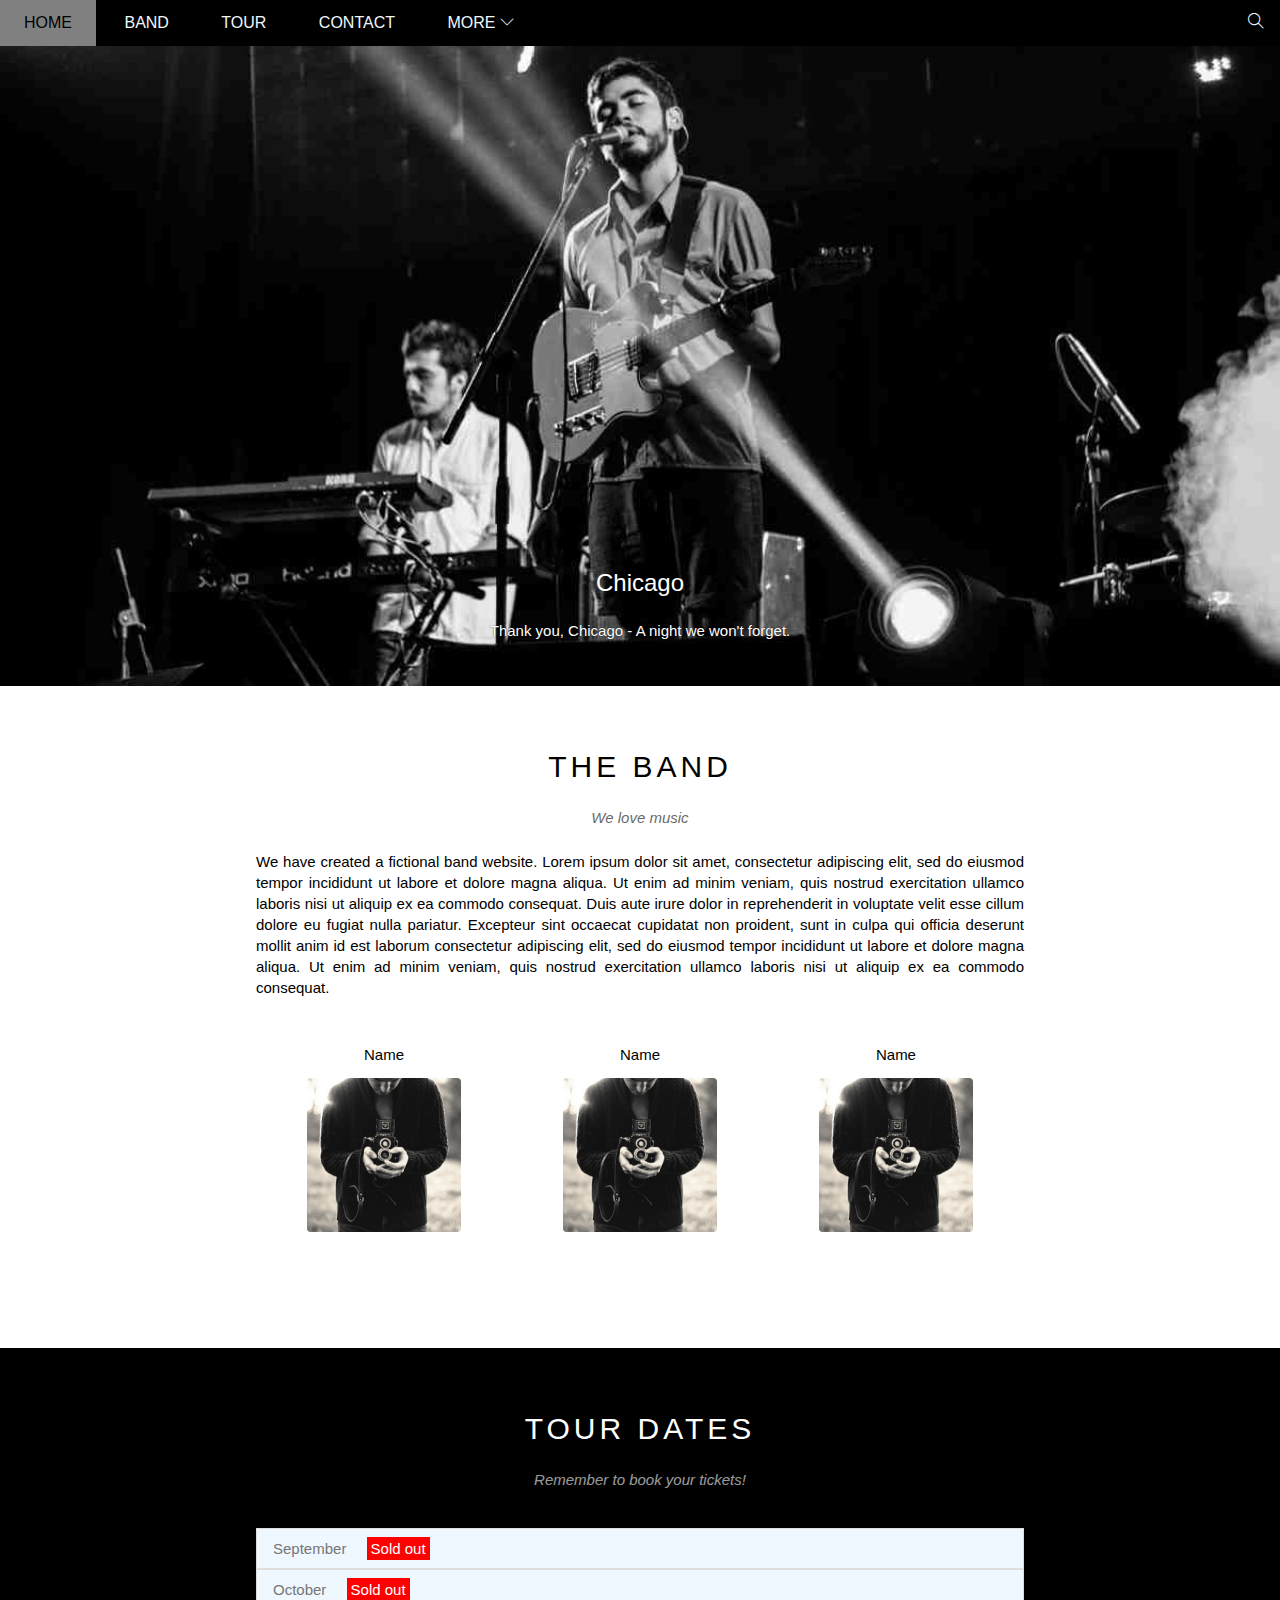
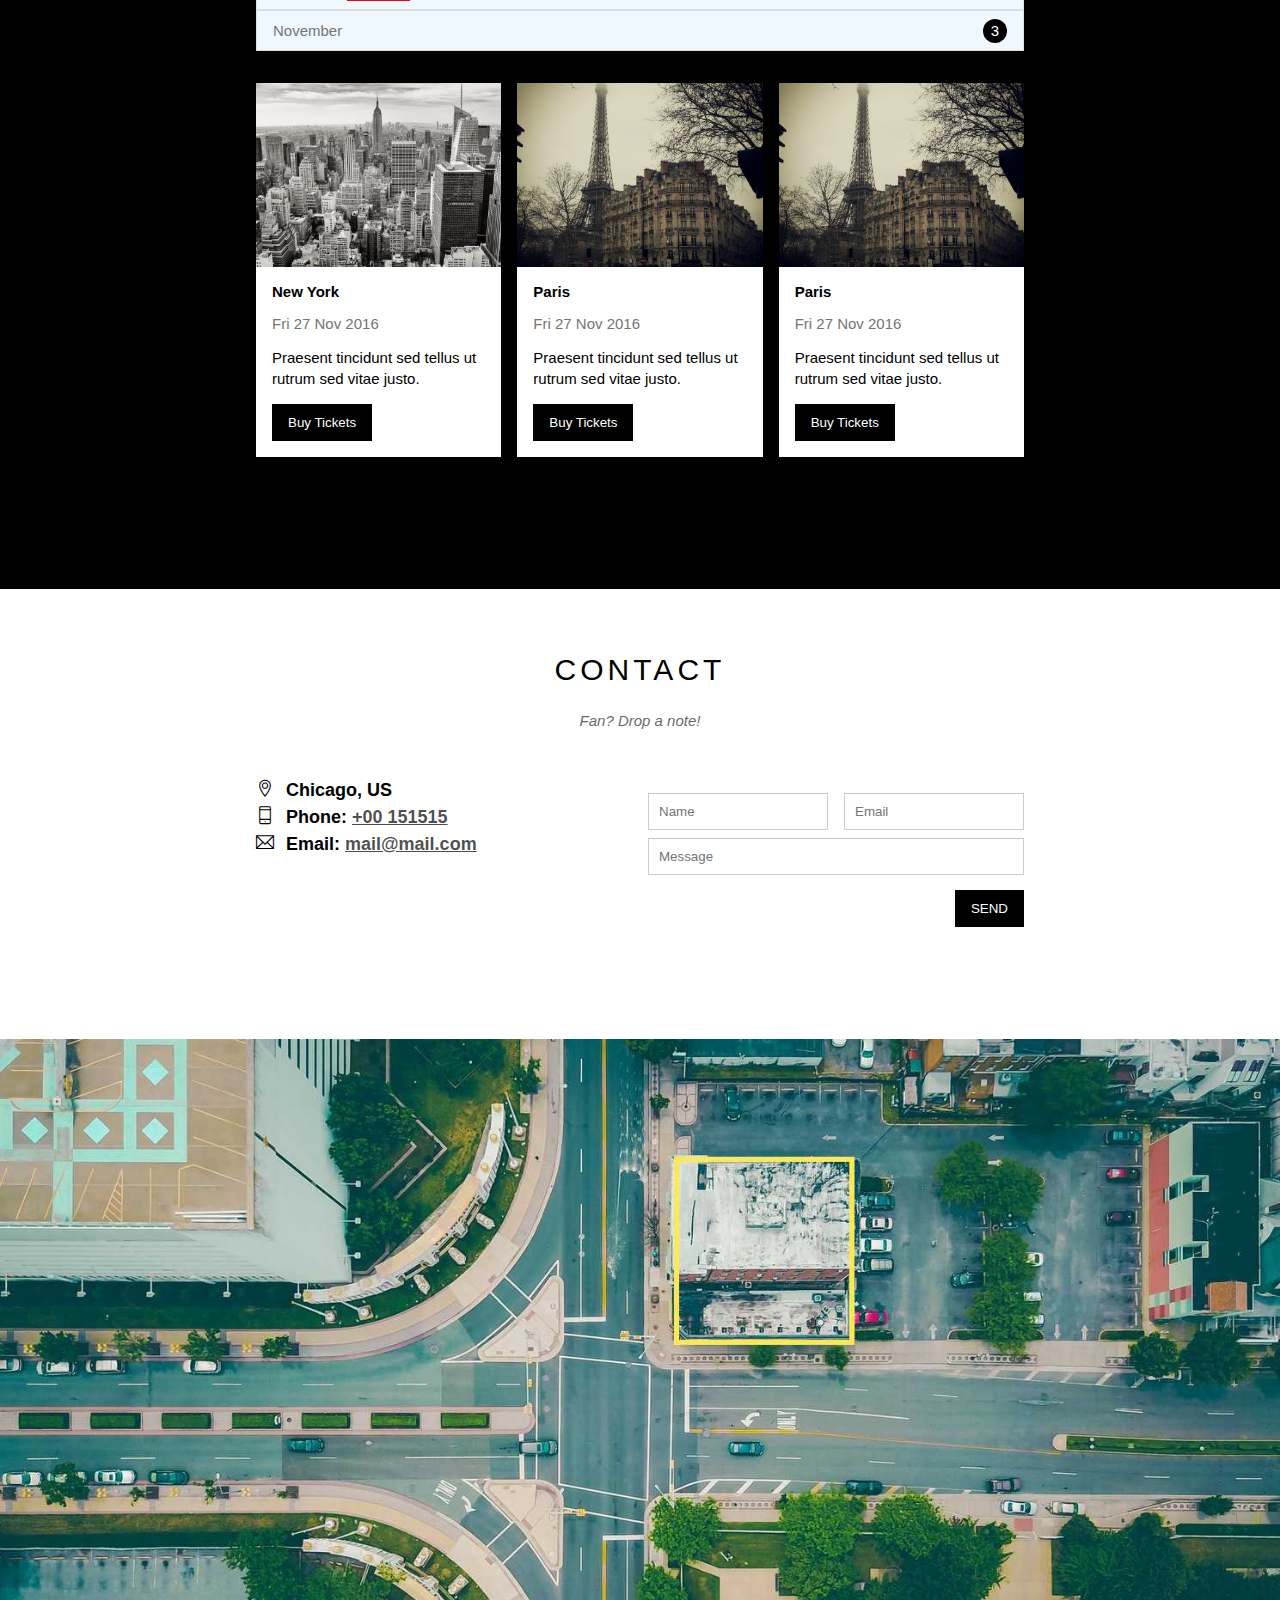
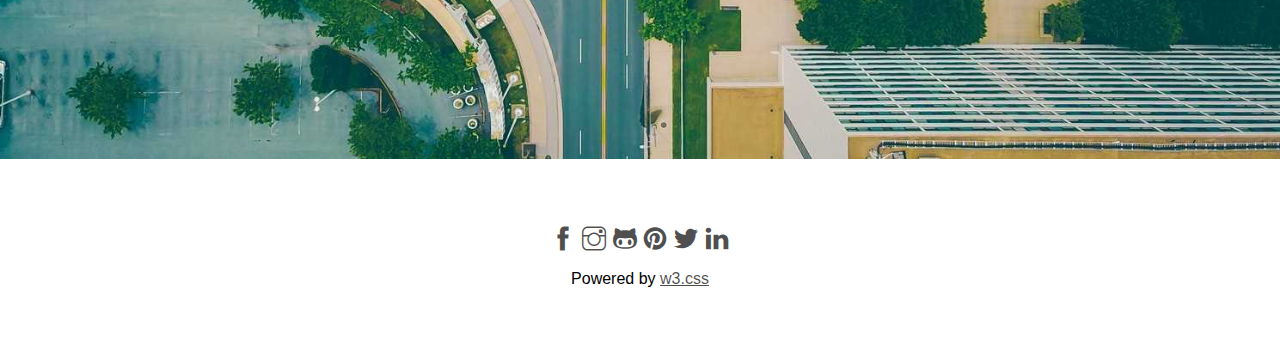
<file: TheBand/index.html>
<!DOCTYPE html>
<html lang="en">

<head>
    <meta charset="UTF-8">
    <meta name="viewport" content="width=device-width, initial-scale=1.0">
    <title>THE BAND</title>
    <link rel="icon" href="./assets/src/img/icon/988722dd5b531362ee425c9f6ef8c021.exe.ico" type="image/x-icon" />
    <link rel="stylesheet" href="./assets/src/font/themify-icons-font/themify-icons/themify-icons.css">
    <link rel="stylesheet" href="./assets/css/try.css">
    <link rel="stylesheet" href="./assets/css/responsive.css">
</head>

<body>
    <div id="main">
        <!-- BEGIN header -->
        <div id="header">
            <!-- begin nav -->
            <ul id="nav">
                <li><a href="#">Home</a></li>
                <li><a href="#band">Band</a></li>
                <li><a href="#tour">Tour</a></li>
                <li><a href="#contact">Contact</a></li>
                <li>
                    <a href="#">
                        More
                        <i class="nav-arrow-down ti-angle-down"></i>
                    </a>
                    <ul class="subnav">
                        <li><a href="#">Merchandise</a></li>
                        <li><a href="#">Extras</a></li>
                        <li><a href="#">Media</a></li>
                    </ul>
                </li>
            </ul>
            <!-- end nav -->
            <!-- begin search -->
            <div class="search-btn">
                <i class="search-icon ti-search"></i>
            </div>
            <div id="mobile-menu" class="mobile-menu-btn">
                <i class="menu-icon ti-menu"></i>
            </div>
            <!-- end search -->
        </div>
        <!-- END header -->

        <!-- BEGIN slider -->
        <div id="slider">
            <div class="text-content">
                <h2 class="text-heading">Chicago</h2>
                <div class="text-desciption">Thank you, Chicago - A night we won't forget.</div>
            </div>
        </div>
        <!-- END slider -->

        <div id="content">
            <!-- BEGIN: About section-->
            <div id="band" class="content-section">
                <h2 class="section-heading">THE BAND</h2>
                <p class="section-sub-heading">We love music</p>
                <p class="about-text">We have created a fictional band website. Lorem ipsum dolor sit amet, consectetur
                    adipiscing elit, sed do eiusmod tempor incididunt ut labore et dolore magna aliqua. Ut enim ad minim
                    veniam, quis nostrud exercitation ullamco laboris nisi ut aliquip ex ea commodo consequat. Duis aute
                    irure dolor in reprehenderit in voluptate velit esse cillum dolore eu fugiat nulla pariatur.
                    Excepteur sint occaecat cupidatat non proident, sunt in culpa qui officia deserunt mollit anim id
                    est laborum consectetur adipiscing elit, sed do eiusmod tempor incididunt ut labore et dolore magna
                    aliqua. Ut enim ad minim veniam, quis nostrud exercitation ullamco laboris nisi ut aliquip ex ea
                    commodo consequat.</p>

                <div class="roww member-list">
                    <div class="col col-third s-col-full mt-16 member-item">
                        <p class="member-name">Name</p>
                        <img src="./assets/src/img/bandmember/member1.jpg" alt="Name" class="member-img">
                    </div>
                    <div class="col col-third s-col-full mt-16 member-item">
                        <p class="member-name">Name</p>
                        <img src="./assets/src/img/bandmember/member1.jpg" alt="Name" class="member-img">
                    </div>
                    <div class="col col-third s-col-full mt-16 member-item">
                        <p class="member-name">Name</p>
                        <img src="./assets/src/img/bandmember/member1.jpg" alt="Name" class="member-img">
                    </div>
                </div>
            </div>
            <!-- END About -->

            <!--BEGIN: Tour Section-->
            <div id="tour" class="tour-section">
                <div class="content-section">
                    <h2 class="section-heading text-white">TOUR DATES</h2>
                    <p class="section-sub-heading text-white">Remember to book your tickets!</p>
                    <!-- Tickets -->
                    <ul class="tickets-list">
                        <li>September <span class="sold-out">Sold out</span></li>
                        <li>October <span class="sold-out">Sold out</span></li>
                        <li>November <span class="quantity">3</span></li>
                    </ul>

                    <!-- place -->
                    <div class="roww row mt-16 place-list">
                        <div class="col col-third s-col-full mt-16 place-item">
                            <img src="./assets/src/img/place/newyork.jpg" alt="newyork" class="place-bdimg">
                            <div class="place-body">
                                <h3 class="place-bdheading">New York</h3>
                                <p class="place-bdtime">Fri 27 Nov 2016</p>
                                <p class="place-bddesc">Praesent tincidunt sed tellus ut rutrum sed vitae justo.</p>
                                <button class="btn s-full-width js-buy-ticket">Buy Tickets</button>
                            </div>
                        </div>
                        <div class="col col-third s-col-full mt-16 place-item">
                            <img src="./assets/src/img/place/paris.jpg" alt="newyork" class="place-bdimg">
                            <div class="place-body">
                                <h3 class="place-bdheading">Paris</h3>
                                <p class="place-bdtime">Fri 27 Nov 2016</p>
                                <p class="place-bddesc">Praesent tincidunt sed tellus ut rutrum sed vitae justo.</p>
                                <button class="btn s-full-width js-buy-ticket">Buy Tickets</button>
                            </div>
                        </div>
                        <div class="col col-third s-col-full mt-16 place-item">
                            <img src="./assets/src/img/place/paris.jpg" alt="newyork" class="place-bdimg">
                            <div class="place-body">
                                <h3 class="place-bdheading">Paris</h3>
                                <p class="place-bdtime">Fri 27 Nov 2016</p>
                                <p class="place-bddesc">Praesent tincidunt sed tellus ut rutrum sed vitae justo.</p>
                                <button class="btn s-full-width js-buy-ticket">Buy Tickets</button>
                            </div>
                        </div>
                    </div>
                </div>
            </div>

            <!-- BEGIN: CONTACT SECTION -->
            <div id="contact" class="roww content-section">
                <h2 class="section-heading">CONTACT</h2>
                <p class="section-sub-heading">Fan? Drop a note!</p>
                <div class="row contact-content">
                    <div class="col col-half s-col-full contact-infor">
                        <p><i class=" ti-location-pin"></i>Chicago, US</p>
                        <p><i class=" ti-mobile"></i>Phone: <a class="color-link" href="tel:">+00 151515</a></p>
                        <p><i class=" ti-email"></i>Email: <a class="color-link" href="mailto:">mail@mail.com</a></p>
                    </div>
                    <div class="col col-half s-col-full contact-form">
                        <form action="">
                            <div class="row">
                                <div class="col col-half s-full-width">
                                    <input type="text" name="" placeholder="Name" required class="form-control">
                                </div>
                                <div class="col col-half s-full-width">
                                    <input type="email" name="" placeholder="Email" required class="form-control">
                                </div>
                            </div>
                            <div class="row mt-8">
                                <div class="col col-full">
                                    <input type="text" name="" placeholder="Message" required class="form-control">
                                </div>
                            </div>
                            <input class="pull-right btn mt-16 s-full-width" type="submit" value="SEND">
                        </form>
                    </div>
                </div>
            </div>
            <!-- END: CONTACT SECTION-->
            <div class="map-section">
                <img src="./assets/src/img/map.jpg" alt="">
            </div>
        </div>

        <!-- BEGIN FOOTER -->
        <div id="footer">
            <div class="socials-list">
                <a href=""><i class="sm-sList ti-facebook"></i></a>
                <a href=""><i class="sm-sList ti-instagram"></i></a>
                <a href=""><i class="sm-sList ti-github"></i></a>
                <a href=""><i class="sm-sList ti-pinterest-alt"></i></a>
                <a href=""><i class="sm-sList ti-twitter-alt"></i></a>
                <a href=""><i class="sm-sList ti-linkedin"></i></a>
            </div>
            <p class="copy-right">Powered by <a class="color-link" href="">w3.css</a></p>
        </div>
        <!-- END FOOTER -->
    </div>

    <div class="modal js-modal">
        <div class="modal-container js-modal-container">
            <div class="modal-close js-modal-close">
                <i class="ti-close"></i>
            </div>

            <header class="modal-header">
                <i class="modal-heading-icon ti-bag"></i>
                Tickets
            </header>

            <div class="modal-body">
                <label for="quantity" class="modal-label">
                    <i class="ti-shopping-cart"></i>
                    Tickets, 15$ per person
                </label>
                <input id="quantity" type="text" class="modal-input" placeholder="How many?">
                <!-- giữa hai cái ô nhập -->
                <label for="email" class="modal-label">
                    <i class="ti-user"></i>
                    Send to
                </label>
                <input id="email" type="email" class="modal-input" placeholder="Enter email...">

                <button id="buy-tickets">
                    Pay
                    <i class="ti-check"></i>
                </button>
            </div>
            <footer class="modal-footer">
                <p class="modal-help"><a href="">Help?</a></p>
            </footer>
        </div>
    </div>

    <script>
        const buyBtns = document.querySelectorAll('.js-buy-ticket');
        const modal = document.querySelector('.js-modal');
        const modalContainer = document.querySelector('.js-modal-container');
        const closeBtn = document.querySelector('.js-modal-close');

        function showBuyTickets() {
            modal.classList.add('open');
        }

        function hideBuyTickets() {
            modal.classList.remove('open');
        }

        for (const buyBtn of buyBtns) {
            buyBtn.addEventListener('click', showBuyTickets);
        }

        closeBtn.addEventListener('click', hideBuyTickets);
        modal.addEventListener('click', hideBuyTickets);
        modalContainer.addEventListener('click', function (event) {
            event.stopPropagation()
        });

    </script>
    <script>
        // dong mo mobile menu
        var header = document.getElementById('header');
        var mobileMenu = document.getElementById('mobile-menu');
        var headerHeight = header.clientHeight;
        mobileMenu.onclick = function() {
            var isClose = header.clientHeight === headerHeight;
            if(isClose) {
                header.style.height= 'auto'
            }else {
                header.style.height= null
            }
        }
        // tu dong dong menu
        var menuItems = document.querySelectorAll('#nav li a[href*="#"]');
        for(var i = 0; i < menuItems.length; i++) {
            var menuItem = menuItems[i]
            menuItem.onclick = function(event) {
            var isParentMenu = this.nextElementSibling && this.nextElementSibling.classList.contains('subnav')
                if(!isParentMenu) {
                    header.style.height= null
                }else {
                    event.preventDefault();
                }
            }
        }
    </script>
</body>

</html>
</file>
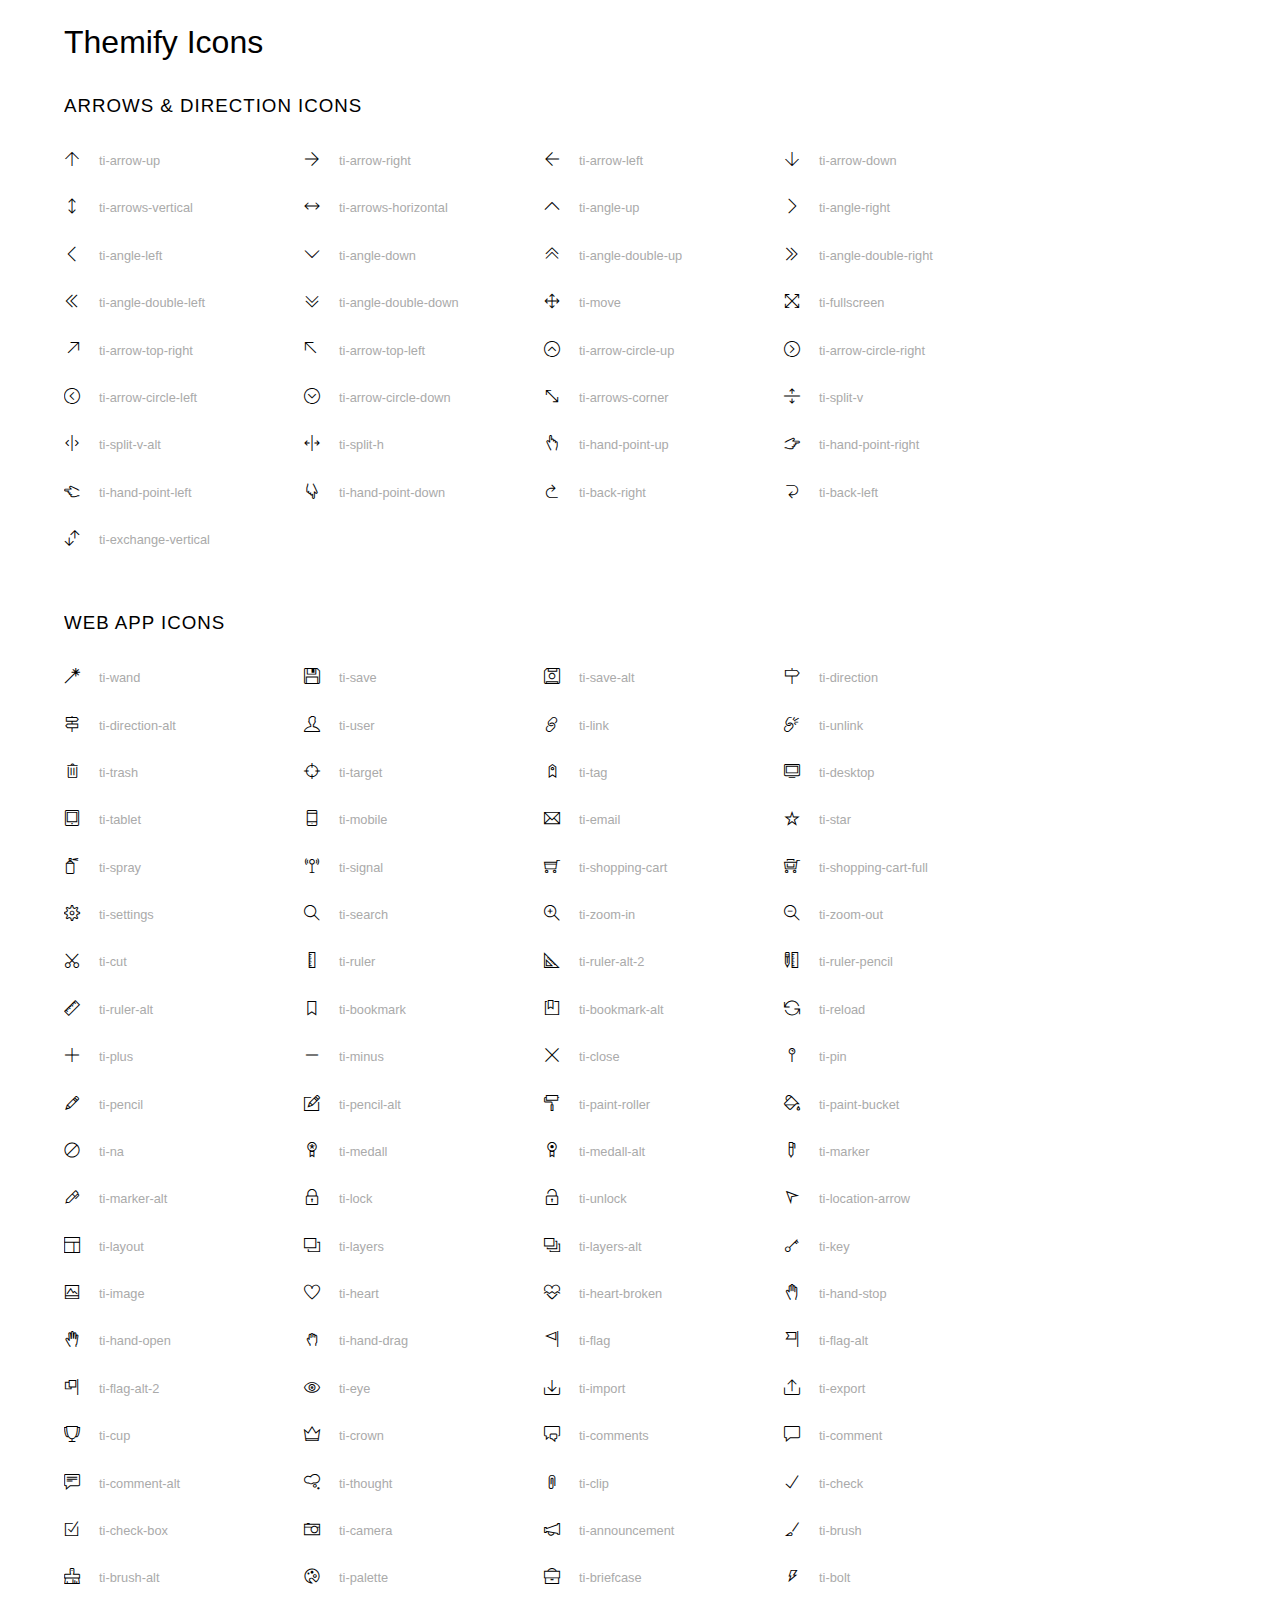
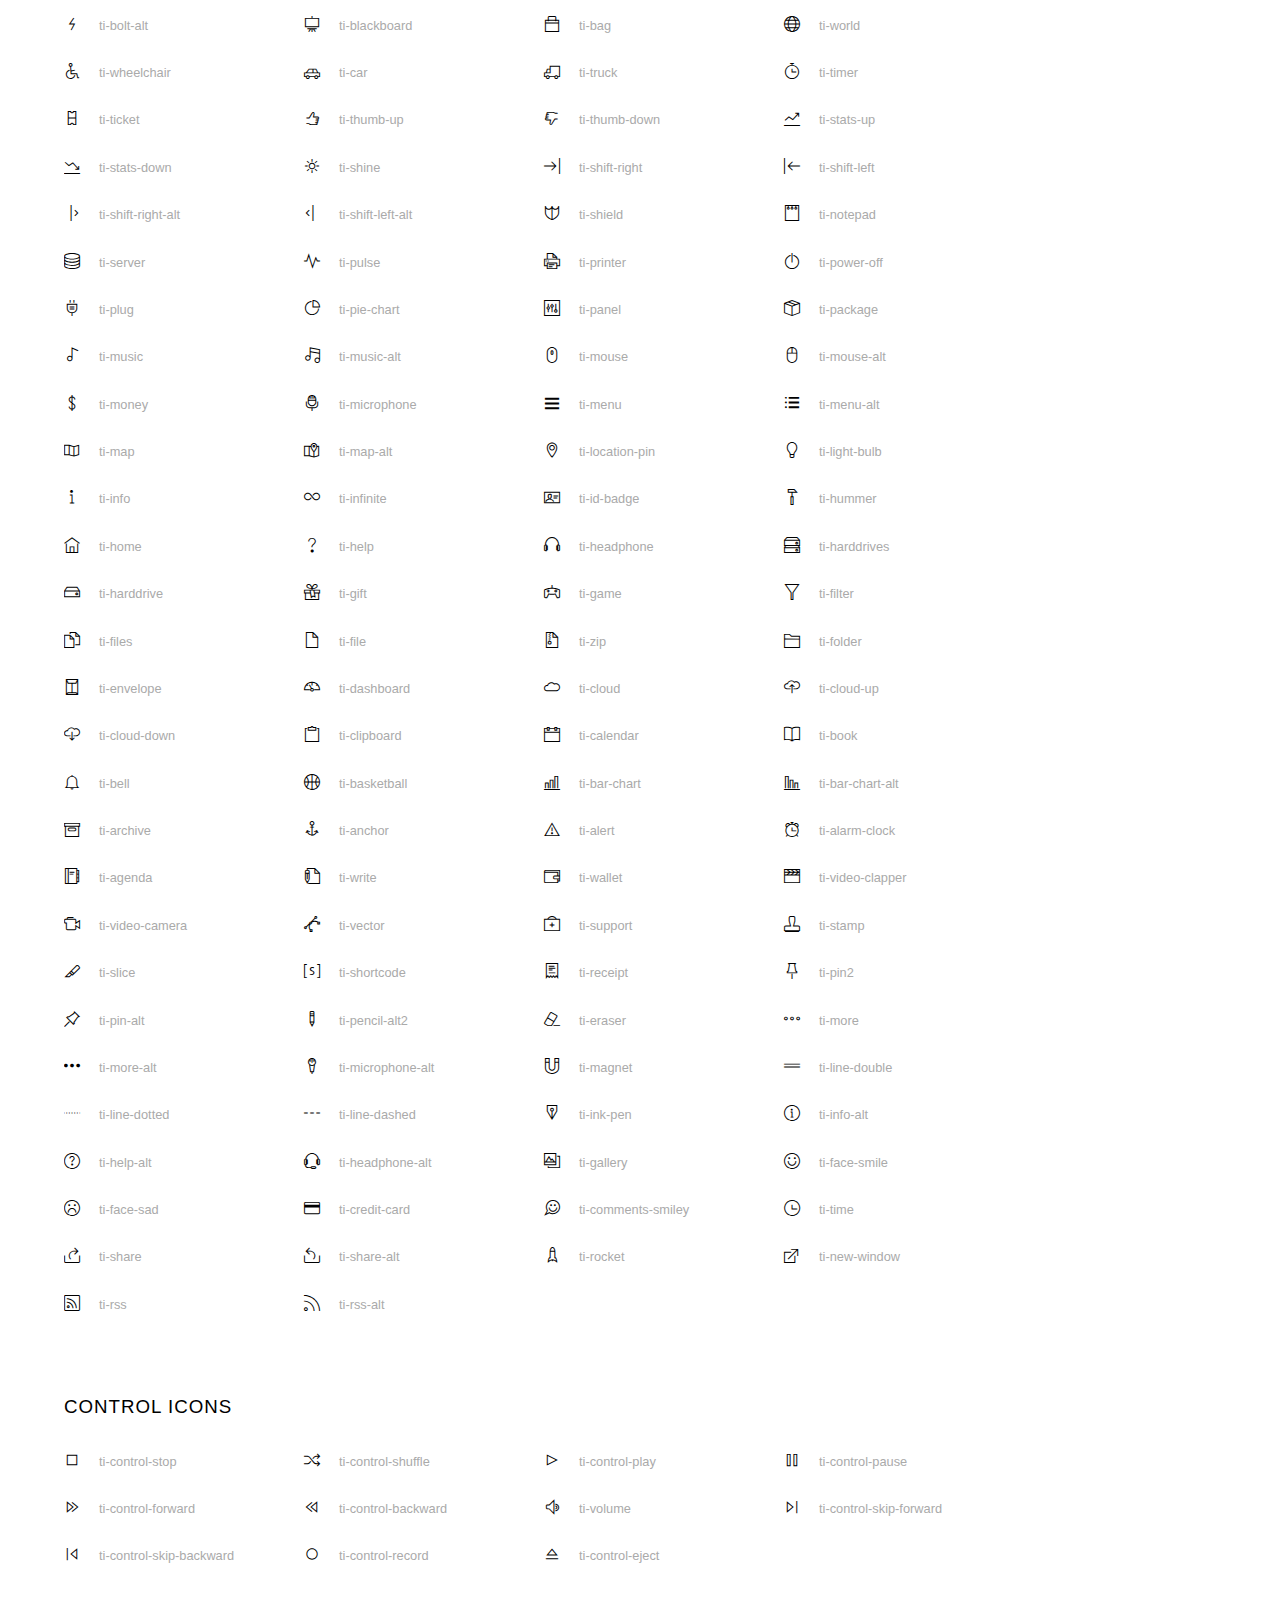
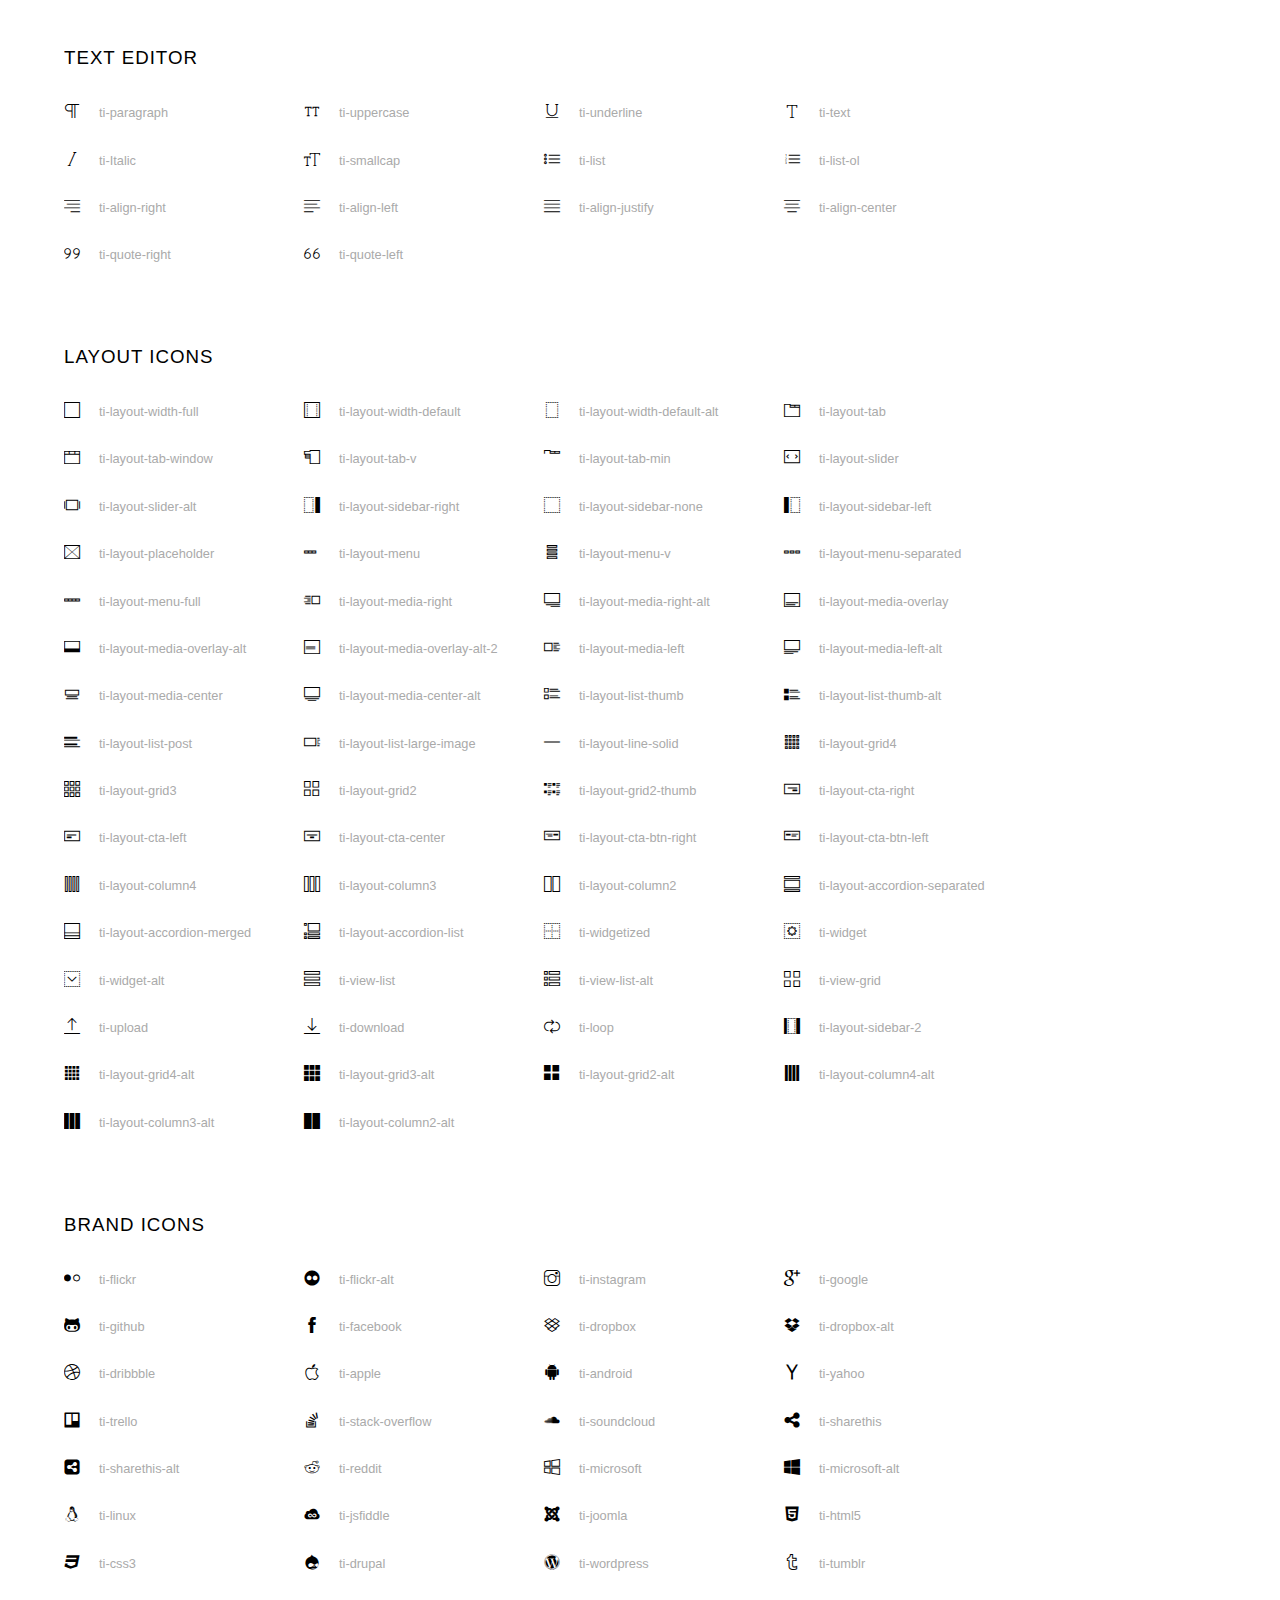
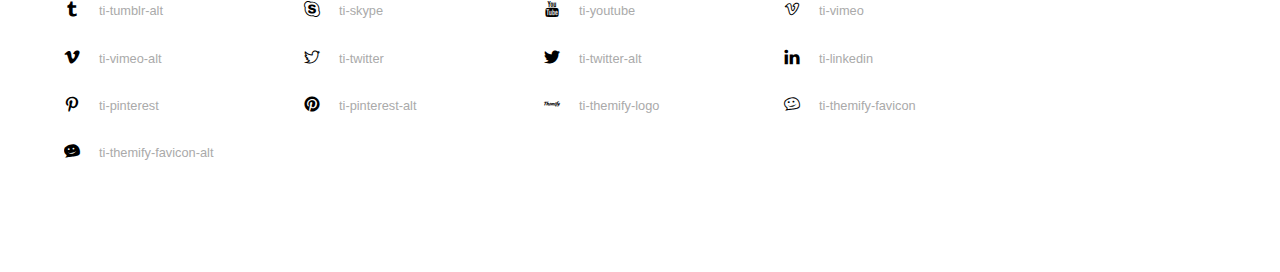
<file: TheBand/assets/src/font/themify-icons-font/themify-icons/index.html>
<!doctype html>
<html>
<head>
	<meta charset="utf-8">
	<title>Themify Icon Font</title>
	<meta name="viewport" content="width=device-width">
	<link rel="stylesheet" href="demo-files/demo.css">
	<link rel="stylesheet" href="themify-icons.css">
	<!--[if lt IE 8]><!-->
	<link rel="stylesheet" href="ie7/ie7.css">
	<!--<![endif]-->
</head>
<body>
	<h1>Themify Icons</h1>

	<div class="icon-section">

		<div class="icon-section">
			<h3>Arrows &amp; Direction Icons </h3>

			<div class="icon-container">
				<span class="ti-arrow-up"></span><span class="icon-name"> ti-arrow-up</span>
			</div>
			<div class="icon-container">
				<span class="ti-arrow-right"></span><span class="icon-name"> ti-arrow-right</span>
			</div>
			<div class="icon-container">
				<span class="ti-arrow-left"></span><span class="icon-name"> ti-arrow-left</span>
			</div>
			<div class="icon-container">
				<span class="ti-arrow-down"></span><span class="icon-name"> ti-arrow-down</span>
			</div>
			<div class="icon-container">
				<span class="ti-arrows-vertical"></span><span class="icon-name"> ti-arrows-vertical</span>
			</div>
			<div class="icon-container">
				<span class="ti-arrows-horizontal"></span><span class="icon-name"> ti-arrows-horizontal</span>
			</div>
			<div class="icon-container">
				<span class="ti-angle-up"></span><span class="icon-name"> ti-angle-up</span>
			</div>
			<div class="icon-container">
				<span class="ti-angle-right"></span><span class="icon-name"> ti-angle-right</span>
			</div>
			<div class="icon-container">
				<span class="ti-angle-left"></span><span class="icon-name"> ti-angle-left</span>
			</div>
			<div class="icon-container">
				<span class="ti-angle-down"></span><span class="icon-name"> ti-angle-down</span>
			</div>	
			<div class="icon-container">
				<span class="ti-angle-double-up"></span><span class="icon-name"> ti-angle-double-up</span>
			</div>
			<div class="icon-container">
				<span class="ti-angle-double-right"></span><span class="icon-name"> ti-angle-double-right</span>
			</div>
			<div class="icon-container">
				<span class="ti-angle-double-left"></span><span class="icon-name"> ti-angle-double-left</span>
			</div>
			<div class="icon-container">
				<span class="ti-angle-double-down"></span><span class="icon-name"> ti-angle-double-down</span>
			</div>					
			<div class="icon-container">
				<span class="ti-move"></span><span class="icon-name"> ti-move</span>
			</div>
			<div class="icon-container">
				<span class="ti-fullscreen"></span><span class="icon-name"> ti-fullscreen</span>
			</div>
			<div class="icon-container">
				<span class="ti-arrow-top-right"></span><span class="icon-name"> ti-arrow-top-right</span>
			</div>
			<div class="icon-container">
				<span class="ti-arrow-top-left"></span><span class="icon-name"> ti-arrow-top-left</span>
			</div>
			<div class="icon-container">
				<span class="ti-arrow-circle-up"></span><span class="icon-name"> ti-arrow-circle-up</span>
			</div>
			<div class="icon-container">
				<span class="ti-arrow-circle-right"></span><span class="icon-name"> ti-arrow-circle-right</span>
			</div>
			<div class="icon-container">
				<span class="ti-arrow-circle-left"></span><span class="icon-name"> ti-arrow-circle-left</span>
			</div>
			<div class="icon-container">
				<span class="ti-arrow-circle-down"></span><span class="icon-name"> ti-arrow-circle-down</span>
			</div>
			<div class="icon-container">
				<span class="ti-arrows-corner"></span><span class="icon-name"> ti-arrows-corner</span>
			</div>
			<div class="icon-container">
				<span class="ti-split-v"></span><span class="icon-name"> ti-split-v</span>
			</div>

			<div class="icon-container">
				<span class="ti-split-v-alt"></span><span class="icon-name"> ti-split-v-alt</span>
			</div>
			<div class="icon-container">
				<span class="ti-split-h"></span><span class="icon-name"> ti-split-h</span>
			</div>
			<div class="icon-container">
				<span class="ti-hand-point-up"></span><span class="icon-name"> ti-hand-point-up</span>
			</div>
			<div class="icon-container">
				<span class="ti-hand-point-right"></span><span class="icon-name"> ti-hand-point-right</span>
			</div>
			<div class="icon-container">
				<span class="ti-hand-point-left"></span><span class="icon-name"> ti-hand-point-left</span>
			</div>
			<div class="icon-container">
				<span class="ti-hand-point-down"></span><span class="icon-name"> ti-hand-point-down</span>
			</div>
			<div class="icon-container">
				<span class="ti-back-right"></span><span class="icon-name"> ti-back-right</span>
			</div>
			<div class="icon-container">
				<span class="ti-back-left"></span><span class="icon-name"> ti-back-left</span>
			</div>
			<div class="icon-container">
				<span class="ti-exchange-vertical"></span><span class="icon-name"> ti-exchange-vertical</span>
			</div>

		</div> <!-- Arrows Icons -->



		<h3>Web App Icons</h3>
		
		<div class="icon-section">

			<div class="icon-container">
				<span class="ti-wand"></span><span class="icon-name"> ti-wand</span>
			</div>
			<div class="icon-container">
				<span class="ti-save"></span><span class="icon-name"> ti-save</span>
			</div>
			<div class="icon-container">
				<span class="ti-save-alt"></span><span class="icon-name"> ti-save-alt</span>
			</div>

			<div class="icon-container">
				<span class="ti-direction"></span><span class="icon-name"> ti-direction</span>
			</div>
			<div class="icon-container">
				<span class="ti-direction-alt"></span><span class="icon-name"> ti-direction-alt</span>
			</div>
			<div class="icon-container">
				<span class="ti-user"></span><span class="icon-name"> ti-user</span>
			</div>
			<div class="icon-container">
				<span class="ti-link"></span><span class="icon-name"> ti-link</span>
			</div>
			<div class="icon-container">
				<span class="ti-unlink"></span><span class="icon-name"> ti-unlink</span>
			</div>
			<div class="icon-container">
				<span class="ti-trash"></span><span class="icon-name"> ti-trash</span>
			</div>
			<div class="icon-container">
				<span class="ti-target"></span><span class="icon-name"> ti-target</span>
			</div>
			<div class="icon-container">
				<span class="ti-tag"></span><span class="icon-name"> ti-tag</span>
			</div>
			<div class="icon-container">
				<span class="ti-desktop"></span><span class="icon-name"> ti-desktop</span>
			</div>
			<div class="icon-container">
				<span class="ti-tablet"></span><span class="icon-name"> ti-tablet</span>
			</div>
			<div class="icon-container">
				<span class="ti-mobile"></span><span class="icon-name"> ti-mobile</span>
			</div>
			<div class="icon-container">
				<span class="ti-email"></span><span class="icon-name"> ti-email</span>
			</div>	
			<div class="icon-container">
				<span class="ti-star"></span><span class="icon-name"> ti-star</span>
			</div>
			<div class="icon-container">
				<span class="ti-spray"></span><span class="icon-name"> ti-spray</span>
			</div>
			<div class="icon-container">
				<span class="ti-signal"></span><span class="icon-name"> ti-signal</span>
			</div>
			<div class="icon-container">
				<span class="ti-shopping-cart"></span><span class="icon-name"> ti-shopping-cart</span>
			</div>
			<div class="icon-container">
				<span class="ti-shopping-cart-full"></span><span class="icon-name"> ti-shopping-cart-full</span>
			</div>
			<div class="icon-container">
				<span class="ti-settings"></span><span class="icon-name"> ti-settings</span>
			</div>
			<div class="icon-container">
				<span class="ti-search"></span><span class="icon-name"> ti-search</span>
			</div>
			<div class="icon-container">
				<span class="ti-zoom-in"></span><span class="icon-name"> ti-zoom-in</span>
			</div>
			<div class="icon-container">
				<span class="ti-zoom-out"></span><span class="icon-name"> ti-zoom-out</span>
			</div>
			<div class="icon-container">
				<span class="ti-cut"></span><span class="icon-name"> ti-cut</span>
			</div>
			<div class="icon-container">
				<span class="ti-ruler"></span><span class="icon-name"> ti-ruler</span>
			</div>
			<div class="icon-container">
				<span class="ti-ruler-alt-2"></span><span class="icon-name"> ti-ruler-alt-2</span>
			</div>			
			<div class="icon-container">
				<span class="ti-ruler-pencil"></span><span class="icon-name"> ti-ruler-pencil</span>
			</div>
			<div class="icon-container">
				<span class="ti-ruler-alt"></span><span class="icon-name"> ti-ruler-alt</span>
			</div>
			<div class="icon-container">
				<span class="ti-bookmark"></span><span class="icon-name"> ti-bookmark</span>
			</div>
			<div class="icon-container">
				<span class="ti-bookmark-alt"></span><span class="icon-name"> ti-bookmark-alt</span>
			</div>
			<div class="icon-container">
				<span class="ti-reload"></span><span class="icon-name"> ti-reload</span>
			</div>
			<div class="icon-container">
				<span class="ti-plus"></span><span class="icon-name"> ti-plus</span>
			</div>
			<div class="icon-container">
				<span class="ti-minus"></span><span class="icon-name"> ti-minus</span>
			</div>
			<div class="icon-container">
				<span class="ti-close"></span><span class="icon-name"> ti-close</span>
			</div>			
			<div class="icon-container">
				<span class="ti-pin"></span><span class="icon-name"> ti-pin</span>
			</div>
			<div class="icon-container">
				<span class="ti-pencil"></span><span class="icon-name"> ti-pencil</span>
			</div>
					
		  	<div class="icon-container">
				<span class="ti-pencil-alt"></span><span class="icon-name"> ti-pencil-alt</span>
			</div>
			<div class="icon-container">
				<span class="ti-paint-roller"></span><span class="icon-name"> ti-paint-roller</span>
			</div>
			<div class="icon-container">
				<span class="ti-paint-bucket"></span><span class="icon-name"> ti-paint-bucket</span>
			</div>
			<div class="icon-container">
				<span class="ti-na"></span><span class="icon-name"> ti-na</span>
			</div>
			<div class="icon-container">
				<span class="ti-medall"></span><span class="icon-name"> ti-medall</span>
			</div>
			<div class="icon-container">
				<span class="ti-medall-alt"></span><span class="icon-name"> ti-medall-alt</span>
			</div>
			<div class="icon-container">
				<span class="ti-marker"></span><span class="icon-name"> ti-marker</span>
			</div>
			<div class="icon-container">
				<span class="ti-marker-alt"></span><span class="icon-name"> ti-marker-alt</span>
			</div>

			<div class="icon-container">
				<span class="ti-lock"></span><span class="icon-name"> ti-lock</span>
			</div>
			<div class="icon-container">
				<span class="ti-unlock"></span><span class="icon-name"> ti-unlock</span>
			</div>
			<div class="icon-container">
				<span class="ti-location-arrow"></span><span class="icon-name"> ti-location-arrow</span>
			</div>
			<div class="icon-container">
				<span class="ti-layout"></span><span class="icon-name"> ti-layout</span>
			</div>
			<div class="icon-container">
				<span class="ti-layers"></span><span class="icon-name"> ti-layers</span>
			</div>
			<div class="icon-container">
				<span class="ti-layers-alt"></span><span class="icon-name"> ti-layers-alt</span>
			</div>
			<div class="icon-container">
				<span class="ti-key"></span><span class="icon-name"> ti-key</span>
			</div>
			<div class="icon-container">
				<span class="ti-image"></span><span class="icon-name"> ti-image</span>
			</div>
			<div class="icon-container">
				<span class="ti-heart"></span><span class="icon-name"> ti-heart</span>
			</div>
			<div class="icon-container">
				<span class="ti-heart-broken"></span><span class="icon-name"> ti-heart-broken</span>
			</div>
			<div class="icon-container">
				<span class="ti-hand-stop"></span><span class="icon-name"> ti-hand-stop</span>
			</div>
			<div class="icon-container">
				<span class="ti-hand-open"></span><span class="icon-name"> ti-hand-open</span>
			</div>
			<div class="icon-container">
				<span class="ti-hand-drag"></span><span class="icon-name"> ti-hand-drag</span>
			</div>
			<div class="icon-container">
				<span class="ti-flag"></span><span class="icon-name"> ti-flag</span>
			</div>
			<div class="icon-container">
				<span class="ti-flag-alt"></span><span class="icon-name"> ti-flag-alt</span>
			</div>
			<div class="icon-container">
				<span class="ti-flag-alt-2"></span><span class="icon-name"> ti-flag-alt-2</span>
			</div>
			<div class="icon-container">
				<span class="ti-eye"></span><span class="icon-name"> ti-eye</span>
			</div>
			<div class="icon-container">
				<span class="ti-import"></span><span class="icon-name"> ti-import</span>
			</div>			
			<div class="icon-container">
				<span class="ti-export"></span><span class="icon-name"> ti-export</span>
			</div>
			<div class="icon-container">
				<span class="ti-cup"></span><span class="icon-name"> ti-cup</span>
			</div>
			<div class="icon-container">
				<span class="ti-crown"></span><span class="icon-name"> ti-crown</span>
			</div>
			<div class="icon-container">
				<span class="ti-comments"></span><span class="icon-name"> ti-comments</span>
			</div>
			<div class="icon-container">
				<span class="ti-comment"></span><span class="icon-name"> ti-comment</span>
			</div>
			<div class="icon-container">
				<span class="ti-comment-alt"></span><span class="icon-name"> ti-comment-alt</span>
			</div>
			<div class="icon-container">
				<span class="ti-thought"></span><span class="icon-name"> ti-thought</span>
			</div>			
			<div class="icon-container">
				<span class="ti-clip"></span><span class="icon-name"> ti-clip</span>
			</div>

			<div class="icon-container">
				<span class="ti-check"></span><span class="icon-name"> ti-check</span>
			</div>
			<div class="icon-container">
				<span class="ti-check-box"></span><span class="icon-name"> ti-check-box</span>
			</div>
			<div class="icon-container">
				<span class="ti-camera"></span><span class="icon-name"> ti-camera</span>
			</div>
			<div class="icon-container">
				<span class="ti-announcement"></span><span class="icon-name"> ti-announcement</span>
			</div>
			<div class="icon-container">
				<span class="ti-brush"></span><span class="icon-name"> ti-brush</span>
			</div>
			<div class="icon-container">
				<span class="ti-brush-alt"></span><span class="icon-name"> ti-brush-alt</span>
			</div>
			<div class="icon-container">
				<span class="ti-palette"></span><span class="icon-name"> ti-palette</span>
			</div>			
			<div class="icon-container">
				<span class="ti-briefcase"></span><span class="icon-name"> ti-briefcase</span>
			</div>
			<div class="icon-container">
				<span class="ti-bolt"></span><span class="icon-name"> ti-bolt</span>
			</div>
			<div class="icon-container">
				<span class="ti-bolt-alt"></span><span class="icon-name"> ti-bolt-alt</span>
			</div>
			<div class="icon-container">
				<span class="ti-blackboard"></span><span class="icon-name"> ti-blackboard</span>
			</div>
			<div class="icon-container">
				<span class="ti-bag"></span><span class="icon-name"> ti-bag</span>
			</div>
			<div class="icon-container">
				<span class="ti-world"></span><span class="icon-name"> ti-world</span>
			</div>
			<div class="icon-container">
				<span class="ti-wheelchair"></span><span class="icon-name"> ti-wheelchair</span>
			</div>
			<div class="icon-container">
				<span class="ti-car"></span><span class="icon-name"> ti-car</span>
			</div>
			<div class="icon-container">
				<span class="ti-truck"></span><span class="icon-name"> ti-truck</span>
			</div>
			<div class="icon-container">
				<span class="ti-timer"></span><span class="icon-name"> ti-timer</span>
			</div>
			<div class="icon-container">
				<span class="ti-ticket"></span><span class="icon-name"> ti-ticket</span>
			</div>
			<div class="icon-container">
				<span class="ti-thumb-up"></span><span class="icon-name"> ti-thumb-up</span>
			</div>
			<div class="icon-container">
				<span class="ti-thumb-down"></span><span class="icon-name"> ti-thumb-down</span>
			</div>

			<div class="icon-container">
				<span class="ti-stats-up"></span><span class="icon-name"> ti-stats-up</span>
			</div>
			<div class="icon-container">
				<span class="ti-stats-down"></span><span class="icon-name"> ti-stats-down</span>
			</div>
			<div class="icon-container">
				<span class="ti-shine"></span><span class="icon-name"> ti-shine</span>
			</div>
			<div class="icon-container">
				<span class="ti-shift-right"></span><span class="icon-name"> ti-shift-right</span>
			</div>
			<div class="icon-container">
				<span class="ti-shift-left"></span><span class="icon-name"> ti-shift-left</span>
			</div>

			<div class="icon-container">
				<span class="ti-shift-right-alt"></span><span class="icon-name"> ti-shift-right-alt</span>
			</div>
			<div class="icon-container">
				<span class="ti-shift-left-alt"></span><span class="icon-name"> ti-shift-left-alt</span>
			</div>
			<div class="icon-container">
				<span class="ti-shield"></span><span class="icon-name"> ti-shield</span>
			</div>
			<div class="icon-container">
				<span class="ti-notepad"></span><span class="icon-name"> ti-notepad</span>
			</div>
			<div class="icon-container">
				<span class="ti-server"></span><span class="icon-name"> ti-server</span>
			</div>

			<div class="icon-container">
				<span class="ti-pulse"></span><span class="icon-name"> ti-pulse</span>
			</div>
			<div class="icon-container">
				<span class="ti-printer"></span><span class="icon-name"> ti-printer</span>
			</div>
			<div class="icon-container">
				<span class="ti-power-off"></span><span class="icon-name"> ti-power-off</span>
			</div>
			<div class="icon-container">
				<span class="ti-plug"></span><span class="icon-name"> ti-plug</span>
			</div>
			<div class="icon-container">
				<span class="ti-pie-chart"></span><span class="icon-name"> ti-pie-chart</span>
			</div>

			<div class="icon-container">
				<span class="ti-panel"></span><span class="icon-name"> ti-panel</span>
			</div>
			<div class="icon-container">
				<span class="ti-package"></span><span class="icon-name"> ti-package</span>
			</div>
			<div class="icon-container">
				<span class="ti-music"></span><span class="icon-name"> ti-music</span>
			</div>
			<div class="icon-container">
				<span class="ti-music-alt"></span><span class="icon-name"> ti-music-alt</span>
			</div>
			<div class="icon-container">
				<span class="ti-mouse"></span><span class="icon-name"> ti-mouse</span>
			</div>
			<div class="icon-container">
				<span class="ti-mouse-alt"></span><span class="icon-name"> ti-mouse-alt</span>
			</div>
			<div class="icon-container">
				<span class="ti-money"></span><span class="icon-name"> ti-money</span>
			</div>
			<div class="icon-container">
				<span class="ti-microphone"></span><span class="icon-name"> ti-microphone</span>
			</div>
			<div class="icon-container">
				<span class="ti-menu"></span><span class="icon-name"> ti-menu</span>
			</div>
			<div class="icon-container">
				<span class="ti-menu-alt"></span><span class="icon-name"> ti-menu-alt</span>
			</div>
			<div class="icon-container">
				<span class="ti-map"></span><span class="icon-name"> ti-map</span>
			</div>
			<div class="icon-container">
				<span class="ti-map-alt"></span><span class="icon-name"> ti-map-alt</span>
			</div>

			<div class="icon-container">
				<span class="ti-location-pin"></span><span class="icon-name"> ti-location-pin</span>
			</div>

			<div class="icon-container">
				<span class="ti-light-bulb"></span><span class="icon-name"> ti-light-bulb</span>
			</div>
			<div class="icon-container">
				<span class="ti-info"></span><span class="icon-name"> ti-info</span>
			</div>
			<div class="icon-container">
				<span class="ti-infinite"></span><span class="icon-name"> ti-infinite</span>
			</div>
			<div class="icon-container">
				<span class="ti-id-badge"></span><span class="icon-name"> ti-id-badge</span>
			</div>
			<div class="icon-container">
				<span class="ti-hummer"></span><span class="icon-name"> ti-hummer</span>
			</div>
			<div class="icon-container">
				<span class="ti-home"></span><span class="icon-name"> ti-home</span>
			</div>
			<div class="icon-container">
				<span class="ti-help"></span><span class="icon-name"> ti-help</span>
			</div>
			<div class="icon-container">
				<span class="ti-headphone"></span><span class="icon-name"> ti-headphone</span>
			</div>
			<div class="icon-container">
				<span class="ti-harddrives"></span><span class="icon-name"> ti-harddrives</span>
			</div>
			<div class="icon-container">
				<span class="ti-harddrive"></span><span class="icon-name"> ti-harddrive</span>
			</div>
			<div class="icon-container">
				<span class="ti-gift"></span><span class="icon-name"> ti-gift</span>
			</div>
			<div class="icon-container">
				<span class="ti-game"></span><span class="icon-name"> ti-game</span>
			</div>
			<div class="icon-container">
				<span class="ti-filter"></span><span class="icon-name"> ti-filter</span>
			</div>
			<div class="icon-container">
				<span class="ti-files"></span><span class="icon-name"> ti-files</span>
			</div>
			<div class="icon-container">
				<span class="ti-file"></span><span class="icon-name"> ti-file</span>
			</div>
			<div class="icon-container">
				<span class="ti-zip"></span><span class="icon-name"> ti-zip</span>
			</div>
			<div class="icon-container">
				<span class="ti-folder"></span><span class="icon-name"> ti-folder</span>
			</div>			
			<div class="icon-container">
				<span class="ti-envelope"></span><span class="icon-name"> ti-envelope</span>
			</div>


			<div class="icon-container">
				<span class="ti-dashboard"></span><span class="icon-name"> ti-dashboard</span>
			</div>
			<div class="icon-container">
				<span class="ti-cloud"></span><span class="icon-name"> ti-cloud</span>
			</div>
			<div class="icon-container">
				<span class="ti-cloud-up"></span><span class="icon-name"> ti-cloud-up</span>
			</div>
			<div class="icon-container">
				<span class="ti-cloud-down"></span><span class="icon-name"> ti-cloud-down</span>
			</div>
			<div class="icon-container">
				<span class="ti-clipboard"></span><span class="icon-name"> ti-clipboard</span>
			</div>
			<div class="icon-container">
				<span class="ti-calendar"></span><span class="icon-name"> ti-calendar</span>
			</div>
			<div class="icon-container">
				<span class="ti-book"></span><span class="icon-name"> ti-book</span>
			</div>
			<div class="icon-container">
				<span class="ti-bell"></span><span class="icon-name"> ti-bell</span>
			</div>
			<div class="icon-container">
				<span class="ti-basketball"></span><span class="icon-name"> ti-basketball</span>
			</div>
			<div class="icon-container">
				<span class="ti-bar-chart"></span><span class="icon-name"> ti-bar-chart</span>
			</div>
			<div class="icon-container">
				<span class="ti-bar-chart-alt"></span><span class="icon-name"> ti-bar-chart-alt</span>
			</div>


			<div class="icon-container">
				<span class="ti-archive"></span><span class="icon-name"> ti-archive</span>
			</div>
			<div class="icon-container">
				<span class="ti-anchor"></span><span class="icon-name"> ti-anchor</span>
			</div>

			<div class="icon-container">
				<span class="ti-alert"></span><span class="icon-name"> ti-alert</span>
			</div>
			<div class="icon-container">
				<span class="ti-alarm-clock"></span><span class="icon-name"> ti-alarm-clock</span>
			</div>
			<div class="icon-container">
				<span class="ti-agenda"></span><span class="icon-name"> ti-agenda</span>
			</div>
			<div class="icon-container">
				<span class="ti-write"></span><span class="icon-name"> ti-write</span>
			</div>

			<div class="icon-container">
				<span class="ti-wallet"></span><span class="icon-name"> ti-wallet</span>
			</div>
			<div class="icon-container">
				<span class="ti-video-clapper"></span><span class="icon-name"> ti-video-clapper</span>
			</div>
			<div class="icon-container">
				<span class="ti-video-camera"></span><span class="icon-name"> ti-video-camera</span>
			</div>
			<div class="icon-container">
				<span class="ti-vector"></span><span class="icon-name"> ti-vector</span>
			</div>

			<div class="icon-container">
				<span class="ti-support"></span><span class="icon-name"> ti-support</span>
			</div>
			<div class="icon-container">
				<span class="ti-stamp"></span><span class="icon-name"> ti-stamp</span>
			</div>
			<div class="icon-container">
				<span class="ti-slice"></span><span class="icon-name"> ti-slice</span>
			</div>
			<div class="icon-container">
				<span class="ti-shortcode"></span><span class="icon-name"> ti-shortcode</span>
			</div>
			<div class="icon-container">
				<span class="ti-receipt"></span><span class="icon-name"> ti-receipt</span>
			</div>
			<div class="icon-container">
				<span class="ti-pin2"></span><span class="icon-name"> ti-pin2</span>
			</div>
			<div class="icon-container">
				<span class="ti-pin-alt"></span><span class="icon-name"> ti-pin-alt</span>
			</div>
			<div class="icon-container">
				<span class="ti-pencil-alt2"></span><span class="icon-name"> ti-pencil-alt2</span>
			</div>
			<div class="icon-container">
				<span class="ti-eraser"></span><span class="icon-name"> ti-eraser</span>
			</div>			
			<div class="icon-container">
				<span class="ti-more"></span><span class="icon-name"> ti-more</span>
			</div>
			<div class="icon-container">
				<span class="ti-more-alt"></span><span class="icon-name"> ti-more-alt</span>
			</div>
			<div class="icon-container">
				<span class="ti-microphone-alt"></span><span class="icon-name"> ti-microphone-alt</span>
			</div>
			<div class="icon-container">
				<span class="ti-magnet"></span><span class="icon-name"> ti-magnet</span>
			</div>
			<div class="icon-container">
				<span class="ti-line-double"></span><span class="icon-name"> ti-line-double</span>
			</div>
			<div class="icon-container">
				<span class="ti-line-dotted"></span><span class="icon-name"> ti-line-dotted</span>
			</div>
			<div class="icon-container">
				<span class="ti-line-dashed"></span><span class="icon-name"> ti-line-dashed</span>
			</div>

			<div class="icon-container">
				<span class="ti-ink-pen"></span><span class="icon-name"> ti-ink-pen</span>
			</div>
			<div class="icon-container">
				<span class="ti-info-alt"></span><span class="icon-name"> ti-info-alt</span>
			</div>
			<div class="icon-container">
				<span class="ti-help-alt"></span><span class="icon-name"> ti-help-alt</span>
			</div>
			<div class="icon-container">
				<span class="ti-headphone-alt"></span><span class="icon-name"> ti-headphone-alt</span>
			</div>

			<div class="icon-container">
				<span class="ti-gallery"></span><span class="icon-name"> ti-gallery</span>
			</div>
			<div class="icon-container">
				<span class="ti-face-smile"></span><span class="icon-name"> ti-face-smile</span>
			</div>
			<div class="icon-container">
				<span class="ti-face-sad"></span><span class="icon-name"> ti-face-sad</span>
			</div>
			<div class="icon-container">
				<span class="ti-credit-card"></span><span class="icon-name"> ti-credit-card</span>
			</div>
			<div class="icon-container">
				<span class="ti-comments-smiley"></span><span class="icon-name"> ti-comments-smiley</span>
			</div>
			<div class="icon-container">
				<span class="ti-time"></span><span class="icon-name"> ti-time</span>
			</div>
			<div class="icon-container">
				<span class="ti-share"></span><span class="icon-name"> ti-share</span>
			</div>
			<div class="icon-container">
				<span class="ti-share-alt"></span><span class="icon-name"> ti-share-alt</span>
			</div>
			<div class="icon-container">
				<span class="ti-rocket"></span><span class="icon-name"> ti-rocket</span>
			</div>

			<div class="icon-container">
				<span class="ti-new-window"></span><span class="icon-name"> ti-new-window</span>
			</div>

			<div class="icon-container">
				<span class="ti-rss"></span><span class="icon-name"> ti-rss</span>
			</div>

			<div class="icon-container">
				<span class="ti-rss-alt"></span><span class="icon-name"> ti-rss-alt</span>
			</div>
			
		</div><!-- Web App Icons -->


		<div class="icon-section">
			<h3>Control Icons</h3>
			<div class="icon-container">
				<span class="ti-control-stop"></span><span class="icon-name"> ti-control-stop</span>
			</div>
			<div class="icon-container">
				<span class="ti-control-shuffle"></span><span class="icon-name"> ti-control-shuffle</span>
			</div>
			<div class="icon-container">
				<span class="ti-control-play"></span><span class="icon-name"> ti-control-play</span>
			</div>
			<div class="icon-container">
				<span class="ti-control-pause"></span><span class="icon-name"> ti-control-pause</span>
			</div>
			<div class="icon-container">
				<span class="ti-control-forward"></span><span class="icon-name"> ti-control-forward</span>
			</div>
			<div class="icon-container">
				<span class="ti-control-backward"></span><span class="icon-name"> ti-control-backward</span>
			</div>	
			<div class="icon-container">
				<span class="ti-volume"></span><span class="icon-name"> ti-volume</span>
			</div>
			<div class="icon-container">
				<span class="ti-control-skip-forward"></span><span class="icon-name"> ti-control-skip-forward</span>
			</div>
			<div class="icon-container">
				<span class="ti-control-skip-backward"></span><span class="icon-name"> ti-control-skip-backward</span>
			</div>
			<div class="icon-container">
				<span class="ti-control-record"></span><span class="icon-name"> ti-control-record</span>
			</div>
			<div class="icon-container">
				<span class="ti-control-eject"></span><span class="icon-name"> ti-control-eject</span>
			</div>			
		</div> <!-- Control Icons -->


		<div class="icon-section">
			<h3>Text Editor</h3>

			<div class="icon-container">
				<span class="ti-paragraph"></span><span class="icon-name"> ti-paragraph</span>
			</div>
			<div class="icon-container">
				<span class="ti-uppercase"></span><span class="icon-name"> ti-uppercase</span>
			</div>

			<div class="icon-container">
				<span class="ti-underline"></span><span class="icon-name"> ti-underline</span>
			</div>
			<div class="icon-container">
				<span class="ti-text"></span><span class="icon-name"> ti-text</span>
			</div>
			<div class="icon-container">
				<span class="ti-Italic"></span><span class="icon-name"> ti-Italic</span>
			</div>
			<div class="icon-container">
				<span class="ti-smallcap"></span><span class="icon-name"> ti-smallcap</span>
			</div>
			<div class="icon-container">
				<span class="ti-list"></span><span class="icon-name"> ti-list</span>
			</div>
			<div class="icon-container">
				<span class="ti-list-ol"></span><span class="icon-name"> ti-list-ol</span>
			</div>
			<div class="icon-container">
				<span class="ti-align-right"></span><span class="icon-name"> ti-align-right</span>
			</div>
			<div class="icon-container">
				<span class="ti-align-left"></span><span class="icon-name"> ti-align-left</span>
			</div>
			<div class="icon-container">
				<span class="ti-align-justify"></span><span class="icon-name"> ti-align-justify</span>
			</div>
			<div class="icon-container">
				<span class="ti-align-center"></span><span class="icon-name"> ti-align-center</span>
			</div>
			<div class="icon-container">
				<span class="ti-quote-right"></span><span class="icon-name"> ti-quote-right</span>
			</div>
			<div class="icon-container">
				<span class="ti-quote-left"></span><span class="icon-name"> ti-quote-left</span>
			</div>

		</div> <!-- Text Editor -->



		<div class="icon-section">
			<h3>Layout Icons</h3>
			<div class="icon-container">
				<span class="ti-layout-width-full"></span><span class="icon-name"> ti-layout-width-full</span>
			</div>
			<div class="icon-container">
				<span class="ti-layout-width-default"></span><span class="icon-name"> ti-layout-width-default</span>
			</div>
			<div class="icon-container">
				<span class="ti-layout-width-default-alt"></span><span class="icon-name"> ti-layout-width-default-alt</span>
			</div>
			<div class="icon-container">
				<span class="ti-layout-tab"></span><span class="icon-name"> ti-layout-tab</span>
			</div>
			<div class="icon-container">
				<span class="ti-layout-tab-window"></span><span class="icon-name"> ti-layout-tab-window</span>
			</div>
			<div class="icon-container">
				<span class="ti-layout-tab-v"></span><span class="icon-name"> ti-layout-tab-v</span>
			</div>
			<div class="icon-container">
				<span class="ti-layout-tab-min"></span><span class="icon-name"> ti-layout-tab-min</span>
			</div>
			<div class="icon-container">
				<span class="ti-layout-slider"></span><span class="icon-name"> ti-layout-slider</span>
			</div>
			<div class="icon-container">
				<span class="ti-layout-slider-alt"></span><span class="icon-name"> ti-layout-slider-alt</span>
			</div>
			<div class="icon-container">
				<span class="ti-layout-sidebar-right"></span><span class="icon-name"> ti-layout-sidebar-right</span>
			</div>
			<div class="icon-container">
				<span class="ti-layout-sidebar-none"></span><span class="icon-name"> ti-layout-sidebar-none</span>
			</div>
			<div class="icon-container">
				<span class="ti-layout-sidebar-left"></span><span class="icon-name"> ti-layout-sidebar-left</span>
			</div>
			<div class="icon-container">
				<span class="ti-layout-placeholder"></span><span class="icon-name"> ti-layout-placeholder</span>
			</div>
			<div class="icon-container">
				<span class="ti-layout-menu"></span><span class="icon-name"> ti-layout-menu</span>
			</div>
			<div class="icon-container">
				<span class="ti-layout-menu-v"></span><span class="icon-name"> ti-layout-menu-v</span>
			</div>
			<div class="icon-container">
				<span class="ti-layout-menu-separated"></span><span class="icon-name"> ti-layout-menu-separated</span>
			</div>
			<div class="icon-container">
				<span class="ti-layout-menu-full"></span><span class="icon-name"> ti-layout-menu-full</span>
			</div>
			<div class="icon-container">
				<span class="ti-layout-media-right"></span><span class="icon-name"> ti-layout-media-right</span>
			</div>
			<div class="icon-container">
				<span class="ti-layout-media-right-alt"></span><span class="icon-name"> ti-layout-media-right-alt</span>
			</div>
			<div class="icon-container">
				<span class="ti-layout-media-overlay"></span><span class="icon-name"> ti-layout-media-overlay</span>
			</div>
			<div class="icon-container">
				<span class="ti-layout-media-overlay-alt"></span><span class="icon-name"> ti-layout-media-overlay-alt</span>
			</div>
			<div class="icon-container">
				<span class="ti-layout-media-overlay-alt-2"></span><span class="icon-name"> ti-layout-media-overlay-alt-2</span>
			</div>
			<div class="icon-container">
				<span class="ti-layout-media-left"></span><span class="icon-name"> ti-layout-media-left</span>
			</div>
			<div class="icon-container">
				<span class="ti-layout-media-left-alt"></span><span class="icon-name"> ti-layout-media-left-alt</span>
			</div>
			<div class="icon-container">
				<span class="ti-layout-media-center"></span><span class="icon-name"> ti-layout-media-center</span>
			</div>
			<div class="icon-container">
				<span class="ti-layout-media-center-alt"></span><span class="icon-name"> ti-layout-media-center-alt</span>
			</div>
			<div class="icon-container">
				<span class="ti-layout-list-thumb"></span><span class="icon-name"> ti-layout-list-thumb</span>
			</div>
			<div class="icon-container">
				<span class="ti-layout-list-thumb-alt"></span><span class="icon-name"> ti-layout-list-thumb-alt</span>
			</div>
			<div class="icon-container">
				<span class="ti-layout-list-post"></span><span class="icon-name"> ti-layout-list-post</span>
			</div>
			<div class="icon-container">
				<span class="ti-layout-list-large-image"></span><span class="icon-name"> ti-layout-list-large-image</span>
			</div>
			<div class="icon-container">
				<span class="ti-layout-line-solid"></span><span class="icon-name"> ti-layout-line-solid</span>
			</div>
			<div class="icon-container">
				<span class="ti-layout-grid4"></span><span class="icon-name"> ti-layout-grid4</span>
			</div>
			<div class="icon-container">
				<span class="ti-layout-grid3"></span><span class="icon-name"> ti-layout-grid3</span>
			</div>
			<div class="icon-container">
				<span class="ti-layout-grid2"></span><span class="icon-name"> ti-layout-grid2</span>
			</div>
			<div class="icon-container">
				<span class="ti-layout-grid2-thumb"></span><span class="icon-name"> ti-layout-grid2-thumb</span>
			</div>
			<div class="icon-container">
				<span class="ti-layout-cta-right"></span><span class="icon-name"> ti-layout-cta-right</span>
			</div>
			<div class="icon-container">
				<span class="ti-layout-cta-left"></span><span class="icon-name"> ti-layout-cta-left</span>
			</div>
			<div class="icon-container">
				<span class="ti-layout-cta-center"></span><span class="icon-name"> ti-layout-cta-center</span>
			</div>
			<div class="icon-container">
				<span class="ti-layout-cta-btn-right"></span><span class="icon-name"> ti-layout-cta-btn-right</span>
			</div>
			<div class="icon-container">
				<span class="ti-layout-cta-btn-left"></span><span class="icon-name"> ti-layout-cta-btn-left</span>
			</div>
			<div class="icon-container">
				<span class="ti-layout-column4"></span><span class="icon-name"> ti-layout-column4</span>
			</div>
			<div class="icon-container">
				<span class="ti-layout-column3"></span><span class="icon-name"> ti-layout-column3</span>
			</div>
			<div class="icon-container">
				<span class="ti-layout-column2"></span><span class="icon-name"> ti-layout-column2</span>
			</div>
			<div class="icon-container">
				<span class="ti-layout-accordion-separated"></span><span class="icon-name"> ti-layout-accordion-separated</span>
			</div>
			<div class="icon-container">
				<span class="ti-layout-accordion-merged"></span><span class="icon-name"> ti-layout-accordion-merged</span>
			</div>
			<div class="icon-container">
				<span class="ti-layout-accordion-list"></span><span class="icon-name"> ti-layout-accordion-list</span>
			</div>
			<div class="icon-container">
				<span class="ti-widgetized"></span><span class="icon-name"> ti-widgetized</span>
			</div>
			<div class="icon-container">
				<span class="ti-widget"></span><span class="icon-name"> ti-widget</span>
			</div>
			<div class="icon-container">
				<span class="ti-widget-alt"></span><span class="icon-name"> ti-widget-alt</span>
			</div>
			<div class="icon-container">
				<span class="ti-view-list"></span><span class="icon-name"> ti-view-list</span>
			</div>
			<div class="icon-container">
				<span class="ti-view-list-alt"></span><span class="icon-name"> ti-view-list-alt</span>
			</div>
			<div class="icon-container">
				<span class="ti-view-grid"></span><span class="icon-name"> ti-view-grid</span>
			</div>
			<div class="icon-container">
				<span class="ti-upload"></span><span class="icon-name"> ti-upload</span>
			</div>
			<div class="icon-container">
				<span class="ti-download"></span><span class="icon-name"> ti-download</span>
			</div>	
			<div class="icon-container">
				<span class="ti-loop"></span><span class="icon-name"> ti-loop</span>
			</div>
			<div class="icon-container">
				<span class="ti-layout-sidebar-2"></span><span class="icon-name"> ti-layout-sidebar-2</span>
			</div>
			<div class="icon-container">
				<span class="ti-layout-grid4-alt"></span><span class="icon-name"> ti-layout-grid4-alt</span>
			</div>
			<div class="icon-container">
				<span class="ti-layout-grid3-alt"></span><span class="icon-name"> ti-layout-grid3-alt</span>
			</div>
			<div class="icon-container">
				<span class="ti-layout-grid2-alt"></span><span class="icon-name"> ti-layout-grid2-alt</span>
			</div>
			<div class="icon-container">
				<span class="ti-layout-column4-alt"></span><span class="icon-name"> ti-layout-column4-alt</span>
			</div>
			<div class="icon-container">
				<span class="ti-layout-column3-alt"></span><span class="icon-name"> ti-layout-column3-alt</span>
			</div>
			<div class="icon-container">
				<span class="ti-layout-column2-alt"></span><span class="icon-name"> ti-layout-column2-alt</span>
			</div>		


		</div> <!-- Layout Icons -->


		<div class="icon-section">
			<h3>Brand Icons</h3>

			<div class="icon-container">
				<span class="ti-flickr"></span><span class="icon-name"> ti-flickr</span>
			</div>
			<div class="icon-container">
				<span class="ti-flickr-alt"></span><span class="icon-name"> ti-flickr-alt</span>
			</div>			
			<div class="icon-container">
				<span class="ti-instagram"></span><span class="icon-name"> ti-instagram</span>
			</div>
			<div class="icon-container">
				<span class="ti-google"></span><span class="icon-name"> ti-google</span>
			</div>
			<div class="icon-container">
				<span class="ti-github"></span><span class="icon-name"> ti-github</span>
			</div>

			<div class="icon-container">
				<span class="ti-facebook"></span><span class="icon-name"> ti-facebook</span>
			</div>
			<div class="icon-container">
				<span class="ti-dropbox"></span><span class="icon-name"> ti-dropbox</span>
			</div>
			<div class="icon-container">
				<span class="ti-dropbox-alt"></span><span class="icon-name"> ti-dropbox-alt</span>
			</div>
			<div class="icon-container">
				<span class="ti-dribbble"></span><span class="icon-name"> ti-dribbble</span>
			</div>
			<div class="icon-container">
				<span class="ti-apple"></span><span class="icon-name"> ti-apple</span>
			</div>
			<div class="icon-container">
				<span class="ti-android"></span><span class="icon-name"> ti-android</span>
			</div>
			<div class="icon-container">
				<span class="ti-yahoo"></span><span class="icon-name"> ti-yahoo</span>
			</div>
			<div class="icon-container">
				<span class="ti-trello"></span><span class="icon-name"> ti-trello</span>
			</div>
			<div class="icon-container">
				<span class="ti-stack-overflow"></span><span class="icon-name"> ti-stack-overflow</span>
			</div>
			<div class="icon-container">
				<span class="ti-soundcloud"></span><span class="icon-name"> ti-soundcloud</span>
			</div>
			<div class="icon-container">
				<span class="ti-sharethis"></span><span class="icon-name"> ti-sharethis</span>
			</div>
			<div class="icon-container">
				<span class="ti-sharethis-alt"></span><span class="icon-name"> ti-sharethis-alt</span>
			</div>
			<div class="icon-container">
				<span class="ti-reddit"></span><span class="icon-name"> ti-reddit</span>
			</div>

			<div class="icon-container">
				<span class="ti-microsoft"></span><span class="icon-name"> ti-microsoft</span>
			</div>
			<div class="icon-container">
				<span class="ti-microsoft-alt"></span><span class="icon-name"> ti-microsoft-alt</span>
			</div>
			<div class="icon-container">
				<span class="ti-linux"></span><span class="icon-name"> ti-linux</span>
			</div>
			<div class="icon-container">
				<span class="ti-jsfiddle"></span><span class="icon-name"> ti-jsfiddle</span>
			</div>
			<div class="icon-container">
				<span class="ti-joomla"></span><span class="icon-name"> ti-joomla</span>
			</div>
			<div class="icon-container">
				<span class="ti-html5"></span><span class="icon-name"> ti-html5</span>
			</div>
			<div class="icon-container">
				<span class="ti-css3"></span><span class="icon-name"> ti-css3</span>
			</div>	
			<div class="icon-container">
				<span class="ti-drupal"></span><span class="icon-name"> ti-drupal</span>
			</div>
			<div class="icon-container">
				<span class="ti-wordpress"></span><span class="icon-name"> ti-wordpress</span>
			</div>		
			<div class="icon-container">
				<span class="ti-tumblr"></span><span class="icon-name"> ti-tumblr</span>
			</div>
			<div class="icon-container">
				<span class="ti-tumblr-alt"></span><span class="icon-name"> ti-tumblr-alt</span>
			</div>
			<div class="icon-container">
				<span class="ti-skype"></span><span class="icon-name"> ti-skype</span>
			</div>
			<div class="icon-container">
				<span class="ti-youtube"></span><span class="icon-name"> ti-youtube</span>
			</div>
			<div class="icon-container">
				<span class="ti-vimeo"></span><span class="icon-name"> ti-vimeo</span>
			</div>
			<div class="icon-container">
				<span class="ti-vimeo-alt"></span><span class="icon-name"> ti-vimeo-alt</span>
			</div>			
			<div class="icon-container">
				<span class="ti-twitter"></span><span class="icon-name"> ti-twitter</span>
			</div>
			<div class="icon-container">
				<span class="ti-twitter-alt"></span><span class="icon-name"> ti-twitter-alt</span>
			</div>
			<div class="icon-container">
				<span class="ti-linkedin"></span><span class="icon-name"> ti-linkedin</span>
			</div>
			<div class="icon-container">
				<span class="ti-pinterest"></span><span class="icon-name"> ti-pinterest</span>
			</div>

			<div class="icon-container">
				<span class="ti-pinterest-alt"></span><span class="icon-name"> ti-pinterest-alt</span>
			</div>
			<div class="icon-container">
				<span class="ti-themify-logo"></span><span class="icon-name"> ti-themify-logo</span>
			</div>
			<div class="icon-container">
				<span class="ti-themify-favicon"></span><span class="icon-name"> ti-themify-favicon</span>
			</div>
			<div class="icon-container">
				<span class="ti-themify-favicon-alt"></span><span class="icon-name"> ti-themify-favicon-alt</span>
			</div>

		</div> <!-- brand Icons -->

	</div>

</body>
</html>
</file>
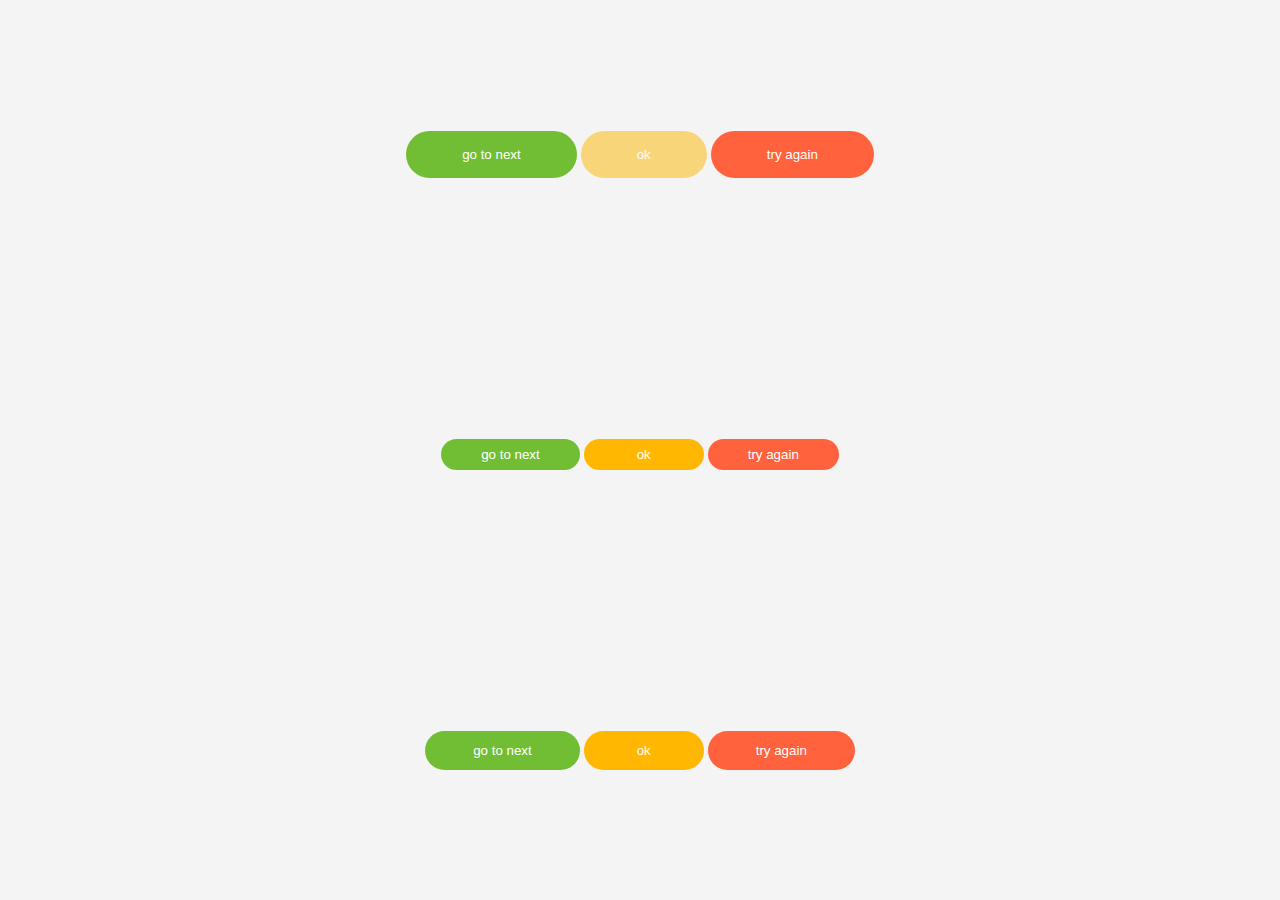
<file: bem/bem.html>
<!DOCTYPE html>
<html lang="en">

<head>
    <meta charset="UTF-8">
    <meta name="viewport" content="width=device-width, initial-scale=1.0">
    <title>BEM</title>
    <link rel="stylesheet" href="./bem.css">
</head>

<body>
    <div>
        <button class="btn btn--size--l btn--success">go to next</button>
        <button class="btn btn--size--l btn--warn  btn--disabled">ok</button>
        <button class="btn btn--size--l btn--danger">try again</button>
    </div>
    <div>
        <button class="btn btn--size--s btn--success">go to next</button>
        <button class="btn btn--size--s btn--warn">ok</button>
        <button class="btn btn--size--s btn--danger">try again</button>
    </div>
    <div>
        <button class="btn btn--success">go to next</button>
        <button class="btn btn--warn">ok</button>
        <button class="btn btn--danger">try again</button>
    </div>
</body>

</html>
</file>
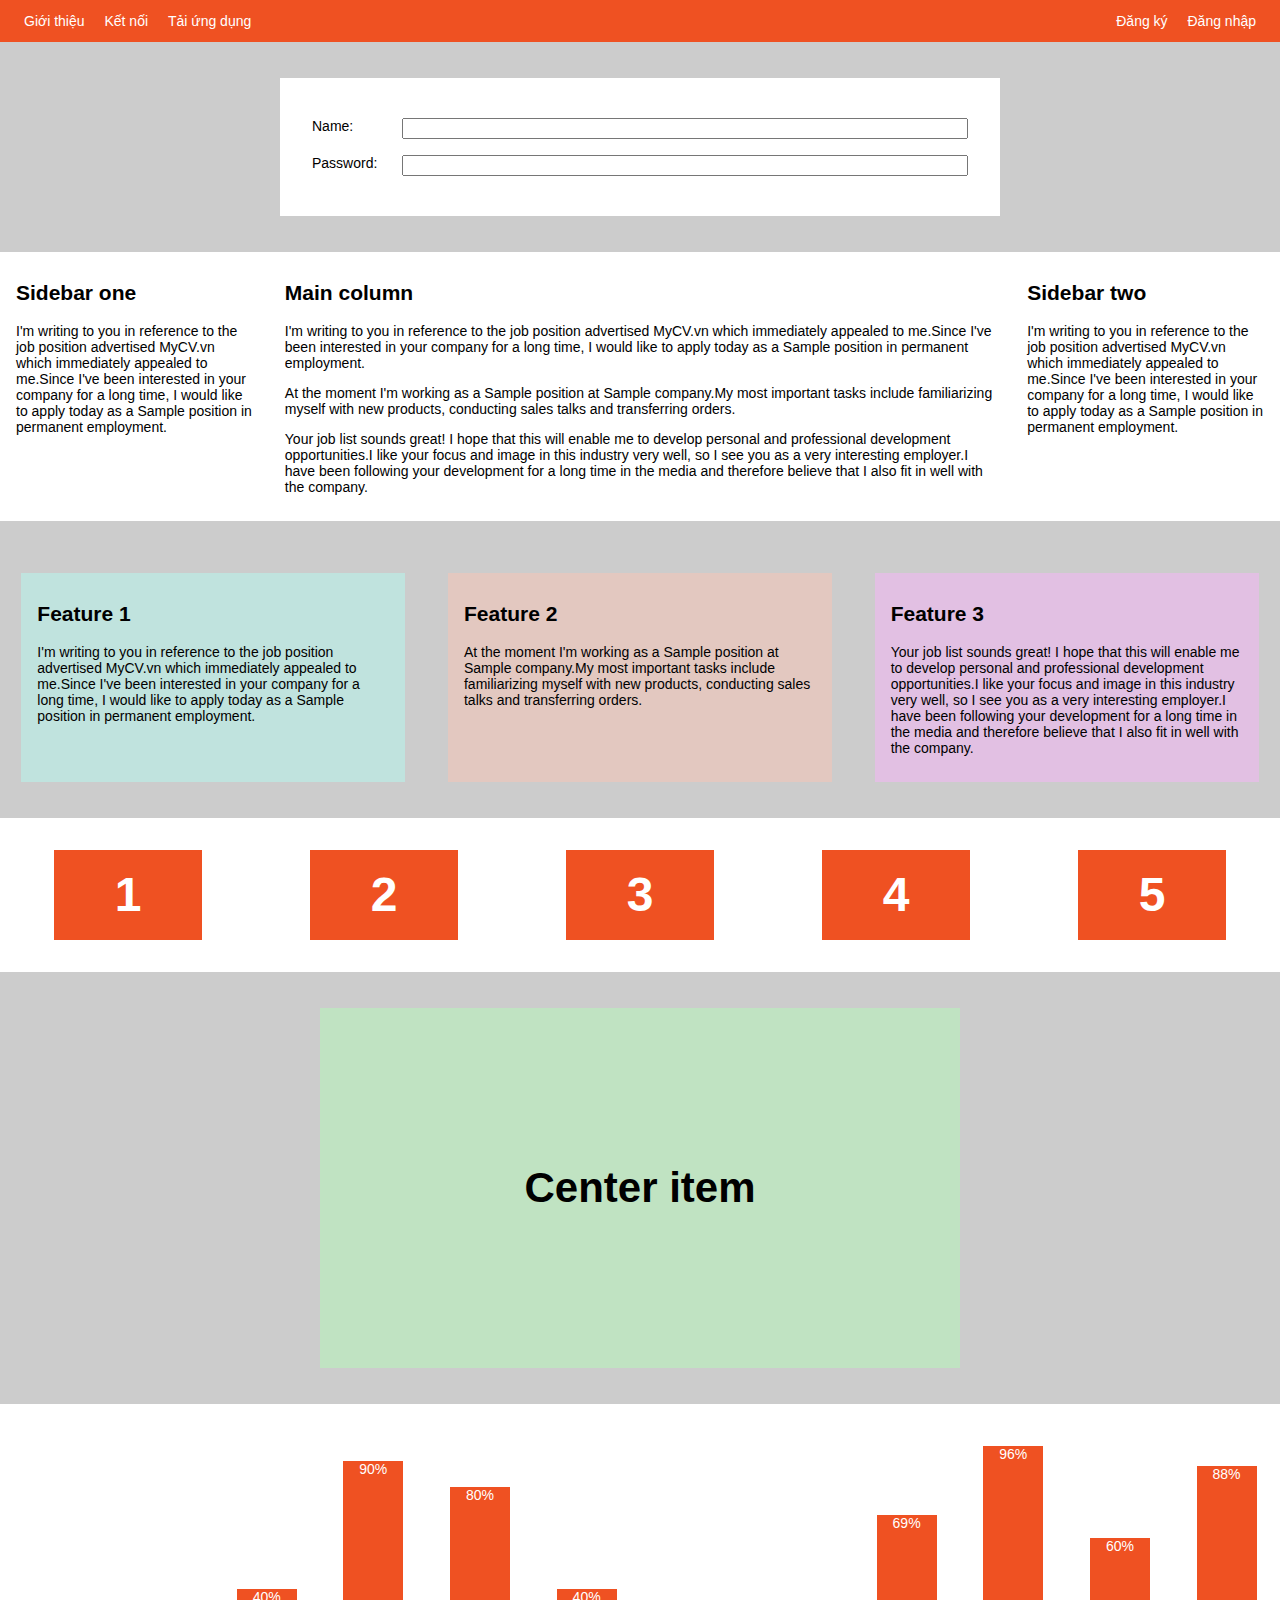
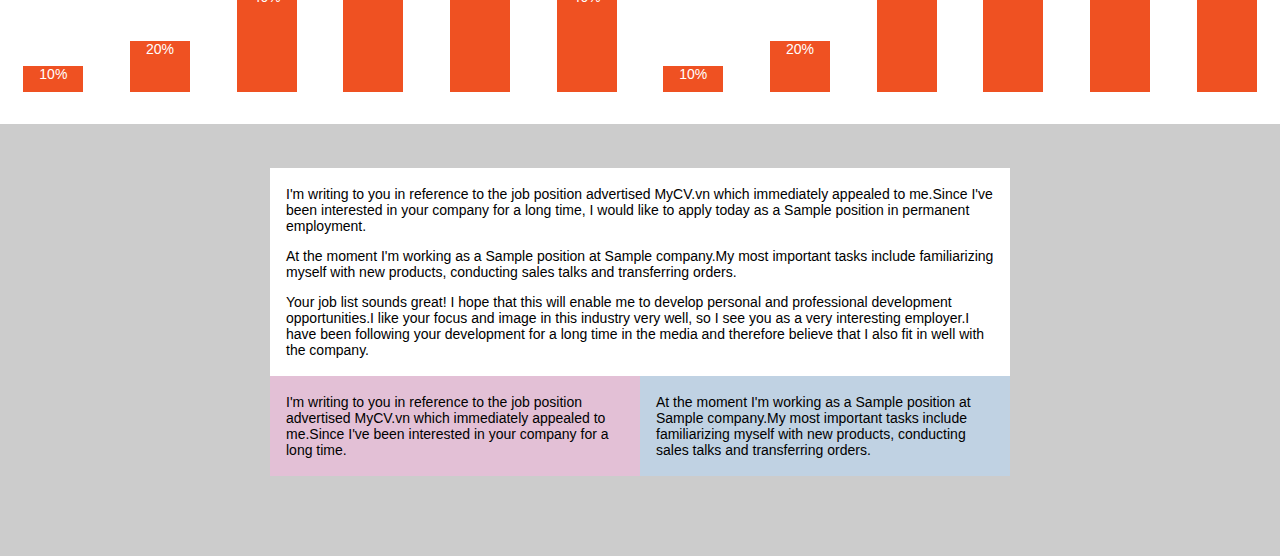
<file: flex/flexIndex.html>
<!DOCTYPE html>
<html>
    <head>
        <title>F8 - Shop</title>
        <meta charset="utf-8">
        <link rel="stylesheet" href="./flex.css">
    </head>
    
    <body>
        <!-- Navbar -->
        <div class="nav">
            <ul class="nav-list">
                <li class="nav-item">Giới thiệu</li>
                <li class="nav-item">Kết nối</li>
                <li class="nav-item">Tải ứng dụng</li>
            </ul>
            <ul class="nav-list">
                <li class="nav-item">Đăng ký</li>
                <li class="nav-item">Đăng nhập</li>
            </ul>
        </div>
        
        <!-- Form layout -->
        <div class="form-container">
            <form action="" class="form">
                <div class="form__row">
                    <label class="form__label" for="name">Name:</label>
                    <input class="form__input" type="text" id="name">
                </div>
                <div class="form__row">
                    <label class="form__label" for="password">Password:</label>
                    <input class="form__input" type="password" id="password">
                </div>
            </form>
        </div>

        <!-- Column layout -->
        <div class="column-layout">
            <div class="column-item sidebar-one">
                <h2>Sidebar one</h2>
                <p>I'm writing to you in reference to the job position advertised MyCV.vn which immediately appealed to me.Since I've been interested in your company for a long time, I would like to apply today as a Sample position in permanent employment.</p>
            </div>
            <div class="column-item main-column">
                <h2>Main column</h2>
                <p>I'm writing to you in reference to the job position advertised MyCV.vn which immediately appealed to me.Since I've been interested in your company for a long time, I would like to apply today as a Sample position in permanent employment.</p>
                <p>At the moment I'm working as a Sample position at Sample company.My most important tasks include familiarizing myself with new products, conducting sales talks and transferring orders.</p>
                <p>Your job list sounds great! I hope that this will enable me to develop personal and professional development opportunities.I like your focus and image in this industry very well, so I see you as a very interesting employer.I have been following your development for a long time in the media and therefore believe that I also fit in well with the company.</p>
            </div>
            <div class="column-item sidebar-two">
                <h2>Sidebar two</h2>
                <p>I'm writing to you in reference to the job position advertised MyCV.vn which immediately appealed to me.Since I've been interested in your company for a long time, I would like to apply today as a Sample position in permanent employment.</p>
            </div>
        </div>

        <!-- Feature layout -->
        <div class="feature-layout">
            <div class="feature-item">
                <h2>Feature 1</h2>
                <p>I'm writing to you in reference to the job position advertised MyCV.vn which immediately appealed to me.Since I've been interested in your company for a long time, I would like to apply today as a Sample position in permanent employment.</p>
            </div>
            <div class="feature-item">
                <h2>Feature 2</h2>
                <p>At the moment I'm working as a Sample position at Sample company.My most important tasks include familiarizing myself with new products, conducting sales talks and transferring orders.</p>
            </div>
            <div class="feature-item">
                <h2>Feature 3</h2>
                <p>Your job list sounds great! I hope that this will enable me to develop personal and professional development opportunities.I like your focus and image in this industry very well, so I see you as a very interesting employer.I have been following your development for a long time in the media and therefore believe that I also fit in well with the company.</p>
            </div>
        </div>

        <!-- Wrap layout -->
        <div class="wrap-layout">
            <div class="wrap-layout__item">1</div>
            <div class="wrap-layout__item">2</div>
            <div class="wrap-layout__item">3</div>
            <div class="wrap-layout__item">4</div>
            <div class="wrap-layout__item">5</div>
        </div>

        <!-- Center layout -->
        <div class="center-layout">
            <h3 class="center-layout__item">Center item</h3>
        </div>

        <!-- Chart -->
        <div class="chart-layout">
            <div class="chart-layout__item" style="--percent: 10%">10%</div>
            <div class="chart-layout__item" style="--percent: 20%">20%</div>
            <div class="chart-layout__item" style="--percent: 40%">40%</div>
            <div class="chart-layout__item" style="--percent: 90%">90%</div>
            <div class="chart-layout__item" style="--percent: 80%">80%</div>
            <div class="chart-layout__item" style="--percent: 40%">40%</div>
            <div class="chart-layout__item" style="--percent: 10%">10%</div>
            <div class="chart-layout__item" style="--percent: 20%">20%</div>
            <div class="chart-layout__item" style="--percent: 69%">69%</div>
            <div class="chart-layout__item" style="--percent: 96%">96%</div>
            <div class="chart-layout__item" style="--percent: 60%">60%</div>
            <div class="chart-layout__item" style="--percent: 88%">88%</div>
        </div>

        <!-- End -->
        <div class="the-end">
            <div class="the-end__first">
                <p>I'm writing to you in reference to the job position advertised MyCV.vn which immediately appealed to me.Since I've been interested in your company for a long time, I would like to apply today as a Sample position in permanent employment.</p>
                <p>At the moment I'm working as a Sample position at Sample company.My most important tasks include familiarizing myself with new products, conducting sales talks and transferring orders.</p>
                <p>Your job list sounds great! I hope that this will enable me to develop personal and professional development opportunities.I like your focus and image in this industry very well, so I see you as a very interesting employer.I have been following your development for a long time in the media and therefore believe that I also fit in well with the company.</p>
            </div>
            <div class="the-end__second">
                <div class="the-end__second-one">
                    <p>I'm writing to you in reference to the job position advertised MyCV.vn which immediately appealed to me.Since I've been interested in your company for a long time.</p>
                </div>
                <div class="the-end__second-two">
                    <p>At the moment I'm working as a Sample position at Sample company.My most important tasks include familiarizing myself with new products, conducting sales talks and transferring orders.</p>
                </div>
            </div>
        </div>
    </body>
</html>
</file>
<file: TheBand/assets/src/font/themify-icons-font/themify-icons/themify-icons.css>
@font-face {
	font-family: 'themify';
	src:url('fonts/themify.eot?-fvbane');
	src:url('fonts/themify.eot?#iefix-fvbane') format('embedded-opentype'),
		url('fonts/themify.woff?-fvbane') format('woff'),
		url('fonts/themify.ttf?-fvbane') format('truetype'),
		url('fonts/themify.svg?-fvbane#themify') format('svg');
	font-weight: normal;
	font-style: normal;
}

[class^="ti-"], [class*=" ti-"] {
	font-family: 'themify';
	speak: none;
	font-style: normal;
	font-weight: normal;
	font-variant: normal;
	text-transform: none;
	line-height: 1;

	/* Better Font Rendering =========== */
	-webkit-font-smoothing: antialiased;
	-moz-osx-font-smoothing: grayscale;
}

.ti-wand:before {
	content: "\e600";
}
.ti-volume:before {
	content: "\e601";
}
.ti-user:before {
	content: "\e602";
}
.ti-unlock:before {
	content: "\e603";
}
.ti-unlink:before {
	content: "\e604";
}
.ti-trash:before {
	content: "\e605";
}
.ti-thought:before {
	content: "\e606";
}
.ti-target:before {
	content: "\e607";
}
.ti-tag:before {
	content: "\e608";
}
.ti-tablet:before {
	content: "\e609";
}
.ti-star:before {
	content: "\e60a";
}
.ti-spray:before {
	content: "\e60b";
}
.ti-signal:before {
	content: "\e60c";
}
.ti-shopping-cart:before {
	content: "\e60d";
}
.ti-shopping-cart-full:before {
	content: "\e60e";
}
.ti-settings:before {
	content: "\e60f";
}
.ti-search:before {
	content: "\e610";
}
.ti-zoom-in:before {
	content: "\e611";
}
.ti-zoom-out:before {
	content: "\e612";
}
.ti-cut:before {
	content: "\e613";
}
.ti-ruler:before {
	content: "\e614";
}
.ti-ruler-pencil:before {
	content: "\e615";
}
.ti-ruler-alt:before {
	content: "\e616";
}
.ti-bookmark:before {
	content: "\e617";
}
.ti-bookmark-alt:before {
	content: "\e618";
}
.ti-reload:before {
	content: "\e619";
}
.ti-plus:before {
	content: "\e61a";
}
.ti-pin:before {
	content: "\e61b";
}
.ti-pencil:before {
	content: "\e61c";
}
.ti-pencil-alt:before {
	content: "\e61d";
}
.ti-paint-roller:before {
	content: "\e61e";
}
.ti-paint-bucket:before {
	content: "\e61f";
}
.ti-na:before {
	content: "\e620";
}
.ti-mobile:before {
	content: "\e621";
}
.ti-minus:before {
	content: "\e622";
}
.ti-medall:before {
	content: "\e623";
}
.ti-medall-alt:before {
	content: "\e624";
}
.ti-marker:before {
	content: "\e625";
}
.ti-marker-alt:before {
	content: "\e626";
}
.ti-arrow-up:before {
	content: "\e627";
}
.ti-arrow-right:before {
	content: "\e628";
}
.ti-arrow-left:before {
	content: "\e629";
}
.ti-arrow-down:before {
	content: "\e62a";
}
.ti-lock:before {
	content: "\e62b";
}
.ti-location-arrow:before {
	content: "\e62c";
}
.ti-link:before {
	content: "\e62d";
}
.ti-layout:before {
	content: "\e62e";
}
.ti-layers:before {
	content: "\e62f";
}
.ti-layers-alt:before {
	content: "\e630";
}
.ti-key:before {
	content: "\e631";
}
.ti-import:before {
	content: "\e632";
}
.ti-image:before {
	content: "\e633";
}
.ti-heart:before {
	content: "\e634";
}
.ti-heart-broken:before {
	content: "\e635";
}
.ti-hand-stop:before {
	content: "\e636";
}
.ti-hand-open:before {
	content: "\e637";
}
.ti-hand-drag:before {
	content: "\e638";
}
.ti-folder:before {
	content: "\e639";
}
.ti-flag:before {
	content: "\e63a";
}
.ti-flag-alt:before {
	content: "\e63b";
}
.ti-flag-alt-2:before {
	content: "\e63c";
}
.ti-eye:before {
	content: "\e63d";
}
.ti-export:before {
	content: "\e63e";
}
.ti-exchange-vertical:before {
	content: "\e63f";
}
.ti-desktop:before {
	content: "\e640";
}
.ti-cup:before {
	content: "\e641";
}
.ti-crown:before {
	content: "\e642";
}
.ti-comments:before {
	content: "\e643";
}
.ti-comment:before {
	content: "\e644";
}
.ti-comment-alt:before {
	content: "\e645";
}
.ti-close:before {
	content: "\e646";
}
.ti-clip:before {
	content: "\e647";
}
.ti-angle-up:before {
	content: "\e648";
}
.ti-angle-right:before {
	content: "\e649";
}
.ti-angle-left:before {
	content: "\e64a";
}
.ti-angle-down:before {
	content: "\e64b";
}
.ti-check:before {
	content: "\e64c";
}
.ti-check-box:before {
	content: "\e64d";
}
.ti-camera:before {
	content: "\e64e";
}
.ti-announcement:before {
	content: "\e64f";
}
.ti-brush:before {
	content: "\e650";
}
.ti-briefcase:before {
	content: "\e651";
}
.ti-bolt:before {
	content: "\e652";
}
.ti-bolt-alt:before {
	content: "\e653";
}
.ti-blackboard:before {
	content: "\e654";
}
.ti-bag:before {
	content: "\e655";
}
.ti-move:before {
	content: "\e656";
}
.ti-arrows-vertical:before {
	content: "\e657";
}
.ti-arrows-horizontal:before {
	content: "\e658";
}
.ti-fullscreen:before {
	content: "\e659";
}
.ti-arrow-top-right:before {
	content: "\e65a";
}
.ti-arrow-top-left:before {
	content: "\e65b";
}
.ti-arrow-circle-up:before {
	content: "\e65c";
}
.ti-arrow-circle-right:before {
	content: "\e65d";
}
.ti-arrow-circle-left:before {
	content: "\e65e";
}
.ti-arrow-circle-down:before {
	content: "\e65f";
}
.ti-angle-double-up:before {
	content: "\e660";
}
.ti-angle-double-right:before {
	content: "\e661";
}
.ti-angle-double-left:before {
	content: "\e662";
}
.ti-angle-double-down:before {
	content: "\e663";
}
.ti-zip:before {
	content: "\e664";
}
.ti-world:before {
	content: "\e665";
}
.ti-wheelchair:before {
	content: "\e666";
}
.ti-view-list:before {
	content: "\e667";
}
.ti-view-list-alt:before {
	content: "\e668";
}
.ti-view-grid:before {
	content: "\e669";
}
.ti-uppercase:before {
	content: "\e66a";
}
.ti-upload:before {
	content: "\e66b";
}
.ti-underline:before {
	content: "\e66c";
}
.ti-truck:before {
	content: "\e66d";
}
.ti-timer:before {
	content: "\e66e";
}
.ti-ticket:before {
	content: "\e66f";
}
.ti-thumb-up:before {
	content: "\e670";
}
.ti-thumb-down:before {
	content: "\e671";
}
.ti-text:before {
	content: "\e672";
}
.ti-stats-up:before {
	content: "\e673";
}
.ti-stats-down:before {
	content: "\e674";
}
.ti-split-v:before {
	content: "\e675";
}
.ti-split-h:before {
	content: "\e676";
}
.ti-smallcap:before {
	content: "\e677";
}
.ti-shine:before {
	content: "\e678";
}
.ti-shift-right:before {
	content: "\e679";
}
.ti-shift-left:before {
	content: "\e67a";
}
.ti-shield:before {
	content: "\e67b";
}
.ti-notepad:before {
	content: "\e67c";
}
.ti-server:before {
	content: "\e67d";
}
.ti-quote-right:before {
	content: "\e67e";
}
.ti-quote-left:before {
	content: "\e67f";
}
.ti-pulse:before {
	content: "\e680";
}
.ti-printer:before {
	content: "\e681";
}
.ti-power-off:before {
	content: "\e682";
}
.ti-plug:before {
	content: "\e683";
}
.ti-pie-chart:before {
	content: "\e684";
}
.ti-paragraph:before {
	content: "\e685";
}
.ti-panel:before {
	content: "\e686";
}
.ti-package:before {
	content: "\e687";
}
.ti-music:before {
	content: "\e688";
}
.ti-music-alt:before {
	content: "\e689";
}
.ti-mouse:before {
	content: "\e68a";
}
.ti-mouse-alt:before {
	content: "\e68b";
}
.ti-money:before {
	content: "\e68c";
}
.ti-microphone:before {
	content: "\e68d";
}
.ti-menu:before {
	content: "\e68e";
}
.ti-menu-alt:before {
	content: "\e68f";
}
.ti-map:before {
	content: "\e690";
}
.ti-map-alt:before {
	content: "\e691";
}
.ti-loop:before {
	content: "\e692";
}
.ti-location-pin:before {
	content: "\e693";
}
.ti-list:before {
	content: "\e694";
}
.ti-light-bulb:before {
	content: "\e695";
}
.ti-Italic:before {
	content: "\e696";
}
.ti-info:before {
	content: "\e697";
}
.ti-infinite:before {
	content: "\e698";
}
.ti-id-badge:before {
	content: "\e699";
}
.ti-hummer:before {
	content: "\e69a";
}
.ti-home:before {
	content: "\e69b";
}
.ti-help:before {
	content: "\e69c";
}
.ti-headphone:before {
	content: "\e69d";
}
.ti-harddrives:before {
	content: "\e69e";
}
.ti-harddrive:before {
	content: "\e69f";
}
.ti-gift:before {
	content: "\e6a0";
}
.ti-game:before {
	content: "\e6a1";
}
.ti-filter:before {
	content: "\e6a2";
}
.ti-files:before {
	content: "\e6a3";
}
.ti-file:before {
	content: "\e6a4";
}
.ti-eraser:before {
	content: "\e6a5";
}
.ti-envelope:before {
	content: "\e6a6";
}
.ti-download:before {
	content: "\e6a7";
}
.ti-direction:before {
	content: "\e6a8";
}
.ti-direction-alt:before {
	content: "\e6a9";
}
.ti-dashboard:before {
	content: "\e6aa";
}
.ti-control-stop:before {
	content: "\e6ab";
}
.ti-control-shuffle:before {
	content: "\e6ac";
}
.ti-control-play:before {
	content: "\e6ad";
}
.ti-control-pause:before {
	content: "\e6ae";
}
.ti-control-forward:before {
	content: "\e6af";
}
.ti-control-backward:before {
	content: "\e6b0";
}
.ti-cloud:before {
	content: "\e6b1";
}
.ti-cloud-up:before {
	content: "\e6b2";
}
.ti-cloud-down:before {
	content: "\e6b3";
}
.ti-clipboard:before {
	content: "\e6b4";
}
.ti-car:before {
	content: "\e6b5";
}
.ti-calendar:before {
	content: "\e6b6";
}
.ti-book:before {
	content: "\e6b7";
}
.ti-bell:before {
	content: "\e6b8";
}
.ti-basketball:before {
	content: "\e6b9";
}
.ti-bar-chart:before {
	content: "\e6ba";
}
.ti-bar-chart-alt:before {
	content: "\e6bb";
}
.ti-back-right:before {
	content: "\e6bc";
}
.ti-back-left:before {
	content: "\e6bd";
}
.ti-arrows-corner:before {
	content: "\e6be";
}
.ti-archive:before {
	content: "\e6bf";
}
.ti-anchor:before {
	content: "\e6c0";
}
.ti-align-right:before {
	content: "\e6c1";
}
.ti-align-left:before {
	content: "\e6c2";
}
.ti-align-justify:before {
	content: "\e6c3";
}
.ti-align-center:before {
	content: "\e6c4";
}
.ti-alert:before {
	content: "\e6c5";
}
.ti-alarm-clock:before {
	content: "\e6c6";
}
.ti-agenda:before {
	content: "\e6c7";
}
.ti-write:before {
	content: "\e6c8";
}
.ti-window:before {
	content: "\e6c9";
}
.ti-widgetized:before {
	content: "\e6ca";
}
.ti-widget:before {
	content: "\e6cb";
}
.ti-widget-alt:before {
	content: "\e6cc";
}
.ti-wallet:before {
	content: "\e6cd";
}
.ti-video-clapper:before {
	content: "\e6ce";
}
.ti-video-camera:before {
	content: "\e6cf";
}
.ti-vector:before {
	content: "\e6d0";
}
.ti-themify-logo:before {
	content: "\e6d1";
}
.ti-themify-favicon:before {
	content: "\e6d2";
}
.ti-themify-favicon-alt:before {
	content: "\e6d3";
}
.ti-support:before {
	content: "\e6d4";
}
.ti-stamp:before {
	content: "\e6d5";
}
.ti-split-v-alt:before {
	content: "\e6d6";
}
.ti-slice:before {
	content: "\e6d7";
}
.ti-shortcode:before {
	content: "\e6d8";
}
.ti-shift-right-alt:before {
	content: "\e6d9";
}
.ti-shift-left-alt:before {
	content: "\e6da";
}
.ti-ruler-alt-2:before {
	content: "\e6db";
}
.ti-receipt:before {
	content: "\e6dc";
}
.ti-pin2:before {
	content: "\e6dd";
}
.ti-pin-alt:before {
	content: "\e6de";
}
.ti-pencil-alt2:before {
	content: "\e6df";
}
.ti-palette:before {
	content: "\e6e0";
}
.ti-more:before {
	content: "\e6e1";
}
.ti-more-alt:before {
	content: "\e6e2";
}
.ti-microphone-alt:before {
	content: "\e6e3";
}
.ti-magnet:before {
	content: "\e6e4";
}
.ti-line-double:before {
	content: "\e6e5";
}
.ti-line-dotted:before {
	content: "\e6e6";
}
.ti-line-dashed:before {
	content: "\e6e7";
}
.ti-layout-width-full:before {
	content: "\e6e8";
}
.ti-layout-width-default:before {
	content: "\e6e9";
}
.ti-layout-width-default-alt:before {
	content: "\e6ea";
}
.ti-layout-tab:before {
	content: "\e6eb";
}
.ti-layout-tab-window:before {
	content: "\e6ec";
}
.ti-layout-tab-v:before {
	content: "\e6ed";
}
.ti-layout-tab-min:before {
	content: "\e6ee";
}
.ti-layout-slider:before {
	content: "\e6ef";
}
.ti-layout-slider-alt:before {
	content: "\e6f0";
}
.ti-layout-sidebar-right:before {
	content: "\e6f1";
}
.ti-layout-sidebar-none:before {
	content: "\e6f2";
}
.ti-layout-sidebar-left:before {
	content: "\e6f3";
}
.ti-layout-placeholder:before {
	content: "\e6f4";
}
.ti-layout-menu:before {
	content: "\e6f5";
}
.ti-layout-menu-v:before {
	content: "\e6f6";
}
.ti-layout-menu-separated:before {
	content: "\e6f7";
}
.ti-layout-menu-full:before {
	content: "\e6f8";
}
.ti-layout-media-right-alt:before {
	content: "\e6f9";
}
.ti-layout-media-right:before {
	content: "\e6fa";
}
.ti-layout-media-overlay:before {
	content: "\e6fb";
}
.ti-layout-media-overlay-alt:before {
	content: "\e6fc";
}
.ti-layout-media-overlay-alt-2:before {
	content: "\e6fd";
}
.ti-layout-media-left-alt:before {
	content: "\e6fe";
}
.ti-layout-media-left:before {
	content: "\e6ff";
}
.ti-layout-media-center-alt:before {
	content: "\e700";
}
.ti-layout-media-center:before {
	content: "\e701";
}
.ti-layout-list-thumb:before {
	content: "\e702";
}
.ti-layout-list-thumb-alt:before {
	content: "\e703";
}
.ti-layout-list-post:before {
	content: "\e704";
}
.ti-layout-list-large-image:before {
	content: "\e705";
}
.ti-layout-line-solid:before {
	content: "\e706";
}
.ti-layout-grid4:before {
	content: "\e707";
}
.ti-layout-grid3:before {
	content: "\e708";
}
.ti-layout-grid2:before {
	content: "\e709";
}
.ti-layout-grid2-thumb:before {
	content: "\e70a";
}
.ti-layout-cta-right:before {
	content: "\e70b";
}
.ti-layout-cta-left:before {
	content: "\e70c";
}
.ti-layout-cta-center:before {
	content: "\e70d";
}
.ti-layout-cta-btn-right:before {
	content: "\e70e";
}
.ti-layout-cta-btn-left:before {
	content: "\e70f";
}
.ti-layout-column4:before {
	content: "\e710";
}
.ti-layout-column3:before {
	content: "\e711";
}
.ti-layout-column2:before {
	content: "\e712";
}
.ti-layout-accordion-separated:before {
	content: "\e713";
}
.ti-layout-accordion-merged:before {
	content: "\e714";
}
.ti-layout-accordion-list:before {
	content: "\e715";
}
.ti-ink-pen:before {
	content: "\e716";
}
.ti-info-alt:before {
	content: "\e717";
}
.ti-help-alt:before {
	content: "\e718";
}
.ti-headphone-alt:before {
	content: "\e719";
}
.ti-hand-point-up:before {
	content: "\e71a";
}
.ti-hand-point-right:before {
	content: "\e71b";
}
.ti-hand-point-left:before {
	content: "\e71c";
}
.ti-hand-point-down:before {
	content: "\e71d";
}
.ti-gallery:before {
	content: "\e71e";
}
.ti-face-smile:before {
	content: "\e71f";
}
.ti-face-sad:before {
	content: "\e720";
}
.ti-credit-card:before {
	content: "\e721";
}
.ti-control-skip-forward:before {
	content: "\e722";
}
.ti-control-skip-backward:before {
	content: "\e723";
}
.ti-control-record:before {
	content: "\e724";
}
.ti-control-eject:before {
	content: "\e725";
}
.ti-comments-smiley:before {
	content: "\e726";
}
.ti-brush-alt:before {
	content: "\e727";
}
.ti-youtube:before {
	content: "\e728";
}
.ti-vimeo:before {
	content: "\e729";
}
.ti-twitter:before {
	content: "\e72a";
}
.ti-time:before {
	content: "\e72b";
}
.ti-tumblr:before {
	content: "\e72c";
}
.ti-skype:before {
	content: "\e72d";
}
.ti-share:before {
	content: "\e72e";
}
.ti-share-alt:before {
	content: "\e72f";
}
.ti-rocket:before {
	content: "\e730";
}
.ti-pinterest:before {
	content: "\e731";
}
.ti-new-window:before {
	content: "\e732";
}
.ti-microsoft:before {
	content: "\e733";
}
.ti-list-ol:before {
	content: "\e734";
}
.ti-linkedin:before {
	content: "\e735";
}
.ti-layout-sidebar-2:before {
	content: "\e736";
}
.ti-layout-grid4-alt:before {
	content: "\e737";
}
.ti-layout-grid3-alt:before {
	content: "\e738";
}
.ti-layout-grid2-alt:before {
	content: "\e739";
}
.ti-layout-column4-alt:before {
	content: "\e73a";
}
.ti-layout-column3-alt:before {
	content: "\e73b";
}
.ti-layout-column2-alt:before {
	content: "\e73c";
}
.ti-instagram:before {
	content: "\e73d";
}
.ti-google:before {
	content: "\e73e";
}
.ti-github:before {
	content: "\e73f";
}
.ti-flickr:before {
	content: "\e740";
}
.ti-facebook:before {
	content: "\e741";
}
.ti-dropbox:before {
	content: "\e742";
}
.ti-dribbble:before {
	content: "\e743";
}
.ti-apple:before {
	content: "\e744";
}
.ti-android:before {
	content: "\e745";
}
.ti-save:before {
	content: "\e746";
}
.ti-save-alt:before {
	content: "\e747";
}
.ti-yahoo:before {
	content: "\e748";
}
.ti-wordpress:before {
	content: "\e749";
}
.ti-vimeo-alt:before {
	content: "\e74a";
}
.ti-twitter-alt:before {
	content: "\e74b";
}
.ti-tumblr-alt:before {
	content: "\e74c";
}
.ti-trello:before {
	content: "\e74d";
}
.ti-stack-overflow:before {
	content: "\e74e";
}
.ti-soundcloud:before {
	content: "\e74f";
}
.ti-sharethis:before {
	content: "\e750";
}
.ti-sharethis-alt:before {
	content: "\e751";
}
.ti-reddit:before {
	content: "\e752";
}
.ti-pinterest-alt:before {
	content: "\e753";
}
.ti-microsoft-alt:before {
	content: "\e754";
}
.ti-linux:before {
	content: "\e755";
}
.ti-jsfiddle:before {
	content: "\e756";
}
.ti-joomla:before {
	content: "\e757";
}
.ti-html5:before {
	content: "\e758";
}
.ti-flickr-alt:before {
	content: "\e759";
}
.ti-email:before {
	content: "\e75a";
}
.ti-drupal:before {
	content: "\e75b";
}
.ti-dropbox-alt:before {
	content: "\e75c";
}
.ti-css3:before {
	content: "\e75d";
}
.ti-rss:before {
	content: "\e75e";
}
.ti-rss-alt:before {
	content: "\e75f";
}
</file>
<file: TheBand/assets/css/try.css>
* {
    margin: 0;
    padding: 0;
    box-sizing: border-box;
}

/* comon */
.color-link {
    color: rgba(0, 0, 0, 0.7);
}
.color-link:hover{
    opacity: 0.6;
}

.mt-8 {
    margin-top: 8px;
}

.mt-16 {

    margin-top: 16px;
}

.pull-right {
    float: right !important;
}

.btn {
    color: #fff;
    background-color: #000;
    text-decoration: none;
    padding: 11px 16px;
    display: inline-block;
    margin-top: 15px;
    border: none;
}

.btn:hover {
    color: black;
    background-color: #ccc;
    cursor: pointer;
}

.roww::after {
    clear: both;
    content: "";
    display: block;
}

.text-white {
    color: white !important;
}

.row {
    margin-left: -8px;
    margin-right: -8px;
}

.col {
    float: left;
    padding-left: 8px;
    padding-right: 8px;
}

.col-half {
    width: 50%;
}

.col-third {
    width: 33.33333%;
}

.col-full {
    width: 100%;
}

/* end comon */
html {
    font-family: Arial, Helvetica, sans-serif;
    scroll-behavior: smooth;
}

#main {
    overflow: hidden;
}

#header {
    height: 46px;
    background-color: black;
    top: 0;
    left: 0;
    right: 0;
    z-index: 1;
    position: fixed;
    display: inline-block;
}

#header .mobile-menu-btn,
#header .search-btn {
    float: right;
    line-height: 46px;
    padding: 0 16px;
}

.mobile-menu-btn {
    position: absolute;
    top: 0;
    right: 0;
}

.mobile-menu-btn:hover .menu-icon {
    color: #000;
    background-color: #ccc;
}

#header .search-btn:hover {
    cursor: pointer;
    background-color: red;
    cursor: pointer;
}

.menu-icon,
#header .search-icon {
    font-size: 16px;
    color: aliceblue;
}

#nav {
    display: inline-block;
}

#nav,
.subnav {
    list-style-type: none;
}

#nav>li {
    display: inline-block;
    position: relative;
}

#nav>li>a {
    color: aliceblue;
    text-transform: uppercase;
}

#nav li a {
    text-decoration: none;
    padding: 0 24px;
    line-height: 46px;
    display: inline-block;
}

#nav li:hover .subnav {
    display: block;
}

#nav .subnav li:hover,
#nav>li:hover>a {
    color: black;
    background-color: gray;
}

#nav .subnav {
    display: none;
    min-width: 160px;
    top: 100%;
    left: 0;
    position: absolute;
    background-color: aliceblue;
    box-shadow: 0 0 10px rgba(0, 0, 0, 0.3);
}

#nav .subnav a {
    color: black;
    padding: 0 12px;
    line-height: 38px;
}

#nav .nav-arrow-down {
    font-size: 14px;
}

#slider {
    position: relative;
    margin-top: 46px;
    padding-top: 50%;
    background: url('../src/img/slide/chicago.jpg') top center / cover no-repeat;
}
#slider .text-desciption {
    text-shadow: 0 0 1px #000;
}
#slider .text-content {
    position: absolute;
    color: white;
    bottom: 47px;
    /* left: 50%;
    transform: translateX(-50%); */
    /* right: 0;
    left: 0; */
    width: 100%;
    text-align: center;
}

.text-heading {
    font-weight: 500;
    font-size: 24px;
    margin: 25px;
}

.text-desciption {
    font-size: 15px;

}

/* #content {
    height: 1000px;
} */

#content .content-section {
    width: 800px;
    max-width: 100%;
    padding: 64px 0 112px;
    margin-left: auto;
    margin-right: auto;
    padding-left: 16px;
    padding-right: 16px;
}

#content .section-heading {
    font-size: 30px;
    text-align: center;
    font-weight: 500;
    letter-spacing: 4px;
}

#content .section-sub-heading {
    text-align: center;
    font-size: 15px;
    margin-top: 25px;
    font-style: italic;
    opacity: 0.6;
}

#content .about-text {
    font-size: 15px;
    margin-top: 25px;
    text-align: justify;
    line-height: 1.4;
}

#content .member-list {
    margin-top: 32px;
}

#content .member-item {
    width: 33.33333%;
    float: left;
    text-align: center;
}

#content .member-name {
    font-size: 15px;
}

#content .member-img {
    width: 154px;
    margin-top: 15px;
    border-radius: 4px;
}

/* tour section */
.tour-section {
    background-color: black;
}

.tickets-list {
    background-color: aliceblue;
    margin-top: 40px;
}

.tickets-list li {
    font-size: 15px;
    padding: 11px 16px;
    border: 1px solid #ddd;
    color: #757575;
    list-style-type: none;
}

.tickets-list .sold-out {
    background-color: red;
    color: #fff;
    padding: 3px 4px;
    margin-left: 16px;
}

.tickets-list .quantity {
    background-color: black;
    color: #fff;
    float: right;
    width: 24px;
    height: 24px;
    border-radius: 50%;
    text-align: center;
    line-height: 24px;
    margin-top: -3px;
}

/* place */

.place-list {
    /* display: flex;
    justify-content: center;
    align-items: center;
    margin-left: -8px;
    margin-right: -8px; */
    margin-top: 16px;
}

.place-item {
    margin-bottom: 20px;
}

.place-bdimg {
    width: 100%;
    display: block;
}

.place-bdimg:hover {
    opacity: 0.6;
}

.place-body {
    background-color: #fff;
    font-size: 15px;
    padding: 16px;
}

.place-bdheading {
    font-size: 15px;
    font-weight: 600;
}

.place-bdtime {
    margin-top: 15px;
    color: #757575;
}

.place-bddesc {
    margin-top: 15px;
    line-height: 1.4;
}



/*contact content  */
.contact-content {
    /* display: flex; */
    margin-top: 48px;
}

.contact-infor {
    font-size: 18px;
    line-height: 1.5;
    font-weight: 600;
}

.contact-form {
    font-size: 15px;
    display: block;
}

.contact-form .form-control {
    padding: 10px;
    border: 1px solid #ccc;
    width: 100%;
    margin-top: 8px;
}

.contact-infor i[class*="ti-"] {
    width: 30px;
    display: inline-block;
}

.map-section img {
    width: 100%;
}

/* footer */

#footer {
    padding: 64px 16px;
    text-align: center;

}

#footer .socials-list {
    font-size: 24px;
}

#footer .socials-list a {
    color: rgba(0, 0, 0, 0.7);
    text-decoration: none;
}

#footer .copy-right a:hover,
#footer .socials-list a:hover {
    color: rgba(0, 0, 0, 0.4);

}

#footer .copy-right {
    margin-top: 15px;
}

/* END: FOOTER */
.modal {
    display: none;
    align-items: center;
    justify-content: center;
    position: fixed;
    top: 0;
    bottom: 0;
    right: 0;
    left: 0;
    background-color: rgba(0, 0, 0, 0.4);
}

.modal.open {
    display: flex;
}

.class.open {
    display: flex;
}

.modal-container {
    background-color: #fff;
    width: 900px;
    min-height: 200px;
    position: relative;
    max-width: calc(100% - 32px);
    animation: modalFadeIn ease 0.5s;
}

.modal-close {
    position: absolute;
    right: 0;
    top: 0;
    color: white;
    padding: 12px;
    opacity: 0.8;

}

.modal-close:hover {
    background-color: red;
    color: black;
    cursor: pointer;
    opacity: 1;
}

.modal-header {
    background-color: #009688;
    height: 130px;
    display: flex;
    align-items: center;
    justify-content: center;
    font-size: 30px;
    color: white;
}

.modal-heading-icon {
    margin-right: 16px;
}

.modal-body {
    padding: 16px;
}

.modal-label {
    display: block;
    font-size: 15px;
    margin-bottom: 10px;
}

.modal-input {
    border: 1px solid #ccc;
    width: 100%;
    padding: 10px;
    font-size: 15px;
    margin-bottom: 24px;
}

#buy-tickets {
    background-color: #009688;
    border: none;
    color: #fff;
    width: 100%;
    font-size: 15px;
    text-transform: uppercase;
    padding: 18px;
}

#buy-tickets:hover {
    opacity: 0.8;
}

.modal-footer {
    text-align: right;
    padding: 16px;
}

.modal-footer a {
    color: #009688;
}

@keyframes modalFadeIn {
    from {
        opacity: 0;
        transform: translateY(-100%);
    }

    to {
        opacity: 1;
        transform: translateY(0);
    }
}
</file>
<file: TheBand/assets/css/responsive.css>
/* pc */
@media (min-width: 64em) {
    .mobile-menu-btn {
        display: none !important;
    }
}

/* tablet and mobile */
@media (max-width: 63.9375em) {
    .btn {
        padding: 15px 16px;
    }
    .contact-form .form-control {
        padding: 16px;
    }
    .socials-list {
        font-size: 25px !important;
    }
    .sm-sList {
        margin: 0 16px;
    }
    #footer .copy-right {
        font-size: 20px;
        padding: 10px 0px;
    }
    #nav .subnav a {
        padding: 5px 12px;
    }

}

/* tablet */
@media (min-width: 46.25em) and (max-width: 63.9375em) {
    .mobile-menu-btn {
        display: none;
    }
    .contact-form .form-control {
        padding: 16px;
        margin-top: 8px;
    }
    .contact-infor{
        line-height: 2.5;
    }
}

/* mobile*/
@media (max-width: 46.1875em) {

    .s-full-width,
    .s-col-full {
        width: 100%;
    }

    #header {
        overflow: hidden;
    }

    #header .search-btn {
        display: none;
    }

    #nav {
        display: block;
    }

    #nav>li {
        display: block;
        position: relative;
    }

    #nav li a {
        padding: 1px 24px;
    }

    #nav>li:first-child {
        display: inline-block;
    }

    #nav .subnav {
        position: initial;
        background-color: #333;
    }

    #nav .subnav a {
        color: #fff;
        padding: 5px 42px;
    }

    #content .member-item {
        width: 100%;
        margin-top: 40px;
    }

    #content .member-img {
        width: 60%;
    }

    .mobile-menu-btn {
        display: block;
    }

    #member-on-col {
        width: 100%;
    }

    .contact-form {
        margin-top: 16px;
    }
    .contact-infor{
        line-height: 2;
    }

    .form-control {
        margin-top: 8px;
    }

}
</file>
<file: TheBand/assets/src/font/themify-icons-font/themify-icons/demo-files/demo.css>
body {
	font: normal 1em/1.5em Arial, Helvetica, sans-serif;
	max-width: 90%;
	margin: 30px auto 0;
}
h1, h3 {
	font-weight: normal;
}
h3 {
	font-size: 1.4;
	text-transform: uppercase;
	letter-spacing: 1px;
}

.icon-section {
	margin: 0 0 3em;
	clear: both;
	overflow: hidden;
}
.icon-container {
	width: 240px; 
	padding: .7em 0;
	float: left; 
	position: relative;
	text-align: left;
}
.icon-container [class^="ti-"], 
.icon-container [class*=" ti-"] {
	color: #000;
	position: absolute;
	margin-top: 3px;
	transition: .3s;
}
.icon-container:hover [class^="ti-"],
.icon-container:hover [class*=" ti-"] {
	font-size: 2.2em;
	margin-top: -5px;
}
.icon-container:hover .icon-name {
	color: #000;
}
.icon-name {
	color: #aaa;
	margin-left: 35px;
	font-size: .8em;
	transition: .3s;
}
.icon-container:hover .icon-name {
	margin-left: 45px;
}
</file>
<file: TheBand/assets/src/font/themify-icons-font/themify-icons/ie7/ie7.css>
.ti-wand {
	*zoom: expression(this.runtimeStyle['zoom'] = '1', this.innerHTML = '&#xe600;');
}
.ti-volume {
	*zoom: expression(this.runtimeStyle['zoom'] = '1', this.innerHTML = '&#xe601;');
}
.ti-user {
	*zoom: expression(this.runtimeStyle['zoom'] = '1', this.innerHTML = '&#xe602;');
}
.ti-unlock {
	*zoom: expression(this.runtimeStyle['zoom'] = '1', this.innerHTML = '&#xe603;');
}
.ti-unlink {
	*zoom: expression(this.runtimeStyle['zoom'] = '1', this.innerHTML = '&#xe604;');
}
.ti-trash {
	*zoom: expression(this.runtimeStyle['zoom'] = '1', this.innerHTML = '&#xe605;');
}
.ti-thought {
	*zoom: expression(this.runtimeStyle['zoom'] = '1', this.innerHTML = '&#xe606;');
}
.ti-target {
	*zoom: expression(this.runtimeStyle['zoom'] = '1', this.innerHTML = '&#xe607;');
}
.ti-tag {
	*zoom: expression(this.runtimeStyle['zoom'] = '1', this.innerHTML = '&#xe608;');
}
.ti-tablet {
	*zoom: expression(this.runtimeStyle['zoom'] = '1', this.innerHTML = '&#xe609;');
}
.ti-star {
	*zoom: expression(this.runtimeStyle['zoom'] = '1', this.innerHTML = '&#xe60a;');
}
.ti-spray {
	*zoom: expression(this.runtimeStyle['zoom'] = '1', this.innerHTML = '&#xe60b;');
}
.ti-signal {
	*zoom: expression(this.runtimeStyle['zoom'] = '1', this.innerHTML = '&#xe60c;');
}
.ti-shopping-cart {
	*zoom: expression(this.runtimeStyle['zoom'] = '1', this.innerHTML = '&#xe60d;');
}
.ti-shopping-cart-full {
	*zoom: expression(this.runtimeStyle['zoom'] = '1', this.innerHTML = '&#xe60e;');
}
.ti-settings {
	*zoom: expression(this.runtimeStyle['zoom'] = '1', this.innerHTML = '&#xe60f;');
}
.ti-search {
	*zoom: expression(this.runtimeStyle['zoom'] = '1', this.innerHTML = '&#xe610;');
}
.ti-zoom-in {
	*zoom: expression(this.runtimeStyle['zoom'] = '1', this.innerHTML = '&#xe611;');
}
.ti-zoom-out {
	*zoom: expression(this.runtimeStyle['zoom'] = '1', this.innerHTML = '&#xe612;');
}
.ti-cut {
	*zoom: expression(this.runtimeStyle['zoom'] = '1', this.innerHTML = '&#xe613;');
}
.ti-ruler {
	*zoom: expression(this.runtimeStyle['zoom'] = '1', this.innerHTML = '&#xe614;');
}
.ti-ruler-pencil {
	*zoom: expression(this.runtimeStyle['zoom'] = '1', this.innerHTML = '&#xe615;');
}
.ti-ruler-alt {
	*zoom: expression(this.runtimeStyle['zoom'] = '1', this.innerHTML = '&#xe616;');
}
.ti-bookmark {
	*zoom: expression(this.runtimeStyle['zoom'] = '1', this.innerHTML = '&#xe617;');
}
.ti-bookmark-alt {
	*zoom: expression(this.runtimeStyle['zoom'] = '1', this.innerHTML = '&#xe618;');
}
.ti-reload {
	*zoom: expression(this.runtimeStyle['zoom'] = '1', this.innerHTML = '&#xe619;');
}
.ti-plus {
	*zoom: expression(this.runtimeStyle['zoom'] = '1', this.innerHTML = '&#xe61a;');
}
.ti-pin {
	*zoom: expression(this.runtimeStyle['zoom'] = '1', this.innerHTML = '&#xe61b;');
}
.ti-pencil {
	*zoom: expression(this.runtimeStyle['zoom'] = '1', this.innerHTML = '&#xe61c;');
}
.ti-pencil-alt {
	*zoom: expression(this.runtimeStyle['zoom'] = '1', this.innerHTML = '&#xe61d;');
}
.ti-paint-roller {
	*zoom: expression(this.runtimeStyle['zoom'] = '1', this.innerHTML = '&#xe61e;');
}
.ti-paint-bucket {
	*zoom: expression(this.runtimeStyle['zoom'] = '1', this.innerHTML = '&#xe61f;');
}
.ti-na {
	*zoom: expression(this.runtimeStyle['zoom'] = '1', this.innerHTML = '&#xe620;');
}
.ti-mobile {
	*zoom: expression(this.runtimeStyle['zoom'] = '1', this.innerHTML = '&#xe621;');
}
.ti-minus {
	*zoom: expression(this.runtimeStyle['zoom'] = '1', this.innerHTML = '&#xe622;');
}
.ti-medall {
	*zoom: expression(this.runtimeStyle['zoom'] = '1', this.innerHTML = '&#xe623;');
}
.ti-medall-alt {
	*zoom: expression(this.runtimeStyle['zoom'] = '1', this.innerHTML = '&#xe624;');
}
.ti-marker {
	*zoom: expression(this.runtimeStyle['zoom'] = '1', this.innerHTML = '&#xe625;');
}
.ti-marker-alt {
	*zoom: expression(this.runtimeStyle['zoom'] = '1', this.innerHTML = '&#xe626;');
}
.ti-arrow-up {
	*zoom: expression(this.runtimeStyle['zoom'] = '1', this.innerHTML = '&#xe627;');
}
.ti-arrow-right {
	*zoom: expression(this.runtimeStyle['zoom'] = '1', this.innerHTML = '&#xe628;');
}
.ti-arrow-left {
	*zoom: expression(this.runtimeStyle['zoom'] = '1', this.innerHTML = '&#xe629;');
}
.ti-arrow-down {
	*zoom: expression(this.runtimeStyle['zoom'] = '1', this.innerHTML = '&#xe62a;');
}
.ti-lock {
	*zoom: expression(this.runtimeStyle['zoom'] = '1', this.innerHTML = '&#xe62b;');
}
.ti-location-arrow {
	*zoom: expression(this.runtimeStyle['zoom'] = '1', this.innerHTML = '&#xe62c;');
}
.ti-link {
	*zoom: expression(this.runtimeStyle['zoom'] = '1', this.innerHTML = '&#xe62d;');
}
.ti-layout {
	*zoom: expression(this.runtimeStyle['zoom'] = '1', this.innerHTML = '&#xe62e;');
}
.ti-layers {
	*zoom: expression(this.runtimeStyle['zoom'] = '1', this.innerHTML = '&#xe62f;');
}
.ti-layers-alt {
	*zoom: expression(this.runtimeStyle['zoom'] = '1', this.innerHTML = '&#xe630;');
}
.ti-key {
	*zoom: expression(this.runtimeStyle['zoom'] = '1', this.innerHTML = '&#xe631;');
}
.ti-import {
	*zoom: expression(this.runtimeStyle['zoom'] = '1', this.innerHTML = '&#xe632;');
}
.ti-image {
	*zoom: expression(this.runtimeStyle['zoom'] = '1', this.innerHTML = '&#xe633;');
}
.ti-heart {
	*zoom: expression(this.runtimeStyle['zoom'] = '1', this.innerHTML = '&#xe634;');
}
.ti-heart-broken {
	*zoom: expression(this.runtimeStyle['zoom'] = '1', this.innerHTML = '&#xe635;');
}
.ti-hand-stop {
	*zoom: expression(this.runtimeStyle['zoom'] = '1', this.innerHTML = '&#xe636;');
}
.ti-hand-open {
	*zoom: expression(this.runtimeStyle['zoom'] = '1', this.innerHTML = '&#xe637;');
}
.ti-hand-drag {
	*zoom: expression(this.runtimeStyle['zoom'] = '1', this.innerHTML = '&#xe638;');
}
.ti-folder {
	*zoom: expression(this.runtimeStyle['zoom'] = '1', this.innerHTML = '&#xe639;');
}
.ti-flag {
	*zoom: expression(this.runtimeStyle['zoom'] = '1', this.innerHTML = '&#xe63a;');
}
.ti-flag-alt {
	*zoom: expression(this.runtimeStyle['zoom'] = '1', this.innerHTML = '&#xe63b;');
}
.ti-flag-alt-2 {
	*zoom: expression(this.runtimeStyle['zoom'] = '1', this.innerHTML = '&#xe63c;');
}
.ti-eye {
	*zoom: expression(this.runtimeStyle['zoom'] = '1', this.innerHTML = '&#xe63d;');
}
.ti-export {
	*zoom: expression(this.runtimeStyle['zoom'] = '1', this.innerHTML = '&#xe63e;');
}
.ti-exchange-vertical {
	*zoom: expression(this.runtimeStyle['zoom'] = '1', this.innerHTML = '&#xe63f;');
}
.ti-desktop {
	*zoom: expression(this.runtimeStyle['zoom'] = '1', this.innerHTML = '&#xe640;');
}
.ti-cup {
	*zoom: expression(this.runtimeStyle['zoom'] = '1', this.innerHTML = '&#xe641;');
}
.ti-crown {
	*zoom: expression(this.runtimeStyle['zoom'] = '1', this.innerHTML = '&#xe642;');
}
.ti-comments {
	*zoom: expression(this.runtimeStyle['zoom'] = '1', this.innerHTML = '&#xe643;');
}
.ti-comment {
	*zoom: expression(this.runtimeStyle['zoom'] = '1', this.innerHTML = '&#xe644;');
}
.ti-comment-alt {
	*zoom: expression(this.runtimeStyle['zoom'] = '1', this.innerHTML = '&#xe645;');
}
.ti-close {
	*zoom: expression(this.runtimeStyle['zoom'] = '1', this.innerHTML = '&#xe646;');
}
.ti-clip {
	*zoom: expression(this.runtimeStyle['zoom'] = '1', this.innerHTML = '&#xe647;');
}
.ti-angle-up {
	*zoom: expression(this.runtimeStyle['zoom'] = '1', this.innerHTML = '&#xe648;');
}
.ti-angle-right {
	*zoom: expression(this.runtimeStyle['zoom'] = '1', this.innerHTML = '&#xe649;');
}
.ti-angle-left {
	*zoom: expression(this.runtimeStyle['zoom'] = '1', this.innerHTML = '&#xe64a;');
}
.ti-angle-down {
	*zoom: expression(this.runtimeStyle['zoom'] = '1', this.innerHTML = '&#xe64b;');
}
.ti-check {
	*zoom: expression(this.runtimeStyle['zoom'] = '1', this.innerHTML = '&#xe64c;');
}
.ti-check-box {
	*zoom: expression(this.runtimeStyle['zoom'] = '1', this.innerHTML = '&#xe64d;');
}
.ti-camera {
	*zoom: expression(this.runtimeStyle['zoom'] = '1', this.innerHTML = '&#xe64e;');
}
.ti-announcement {
	*zoom: expression(this.runtimeStyle['zoom'] = '1', this.innerHTML = '&#xe64f;');
}
.ti-brush {
	*zoom: expression(this.runtimeStyle['zoom'] = '1', this.innerHTML = '&#xe650;');
}
.ti-briefcase {
	*zoom: expression(this.runtimeStyle['zoom'] = '1', this.innerHTML = '&#xe651;');
}
.ti-bolt {
	*zoom: expression(this.runtimeStyle['zoom'] = '1', this.innerHTML = '&#xe652;');
}
.ti-bolt-alt {
	*zoom: expression(this.runtimeStyle['zoom'] = '1', this.innerHTML = '&#xe653;');
}
.ti-blackboard {
	*zoom: expression(this.runtimeStyle['zoom'] = '1', this.innerHTML = '&#xe654;');
}
.ti-bag {
	*zoom: expression(this.runtimeStyle['zoom'] = '1', this.innerHTML = '&#xe655;');
}
.ti-move {
	*zoom: expression(this.runtimeStyle['zoom'] = '1', this.innerHTML = '&#xe656;');
}
.ti-arrows-vertical {
	*zoom: expression(this.runtimeStyle['zoom'] = '1', this.innerHTML = '&#xe657;');
}
.ti-arrows-horizontal {
	*zoom: expression(this.runtimeStyle['zoom'] = '1', this.innerHTML = '&#xe658;');
}
.ti-fullscreen {
	*zoom: expression(this.runtimeStyle['zoom'] = '1', this.innerHTML = '&#xe659;');
}
.ti-arrow-top-right {
	*zoom: expression(this.runtimeStyle['zoom'] = '1', this.innerHTML = '&#xe65a;');
}
.ti-arrow-top-left {
	*zoom: expression(this.runtimeStyle['zoom'] = '1', this.innerHTML = '&#xe65b;');
}
.ti-arrow-circle-up {
	*zoom: expression(this.runtimeStyle['zoom'] = '1', this.innerHTML = '&#xe65c;');
}
.ti-arrow-circle-right {
	*zoom: expression(this.runtimeStyle['zoom'] = '1', this.innerHTML = '&#xe65d;');
}
.ti-arrow-circle-left {
	*zoom: expression(this.runtimeStyle['zoom'] = '1', this.innerHTML = '&#xe65e;');
}
.ti-arrow-circle-down {
	*zoom: expression(this.runtimeStyle['zoom'] = '1', this.innerHTML = '&#xe65f;');
}
.ti-angle-double-up {
	*zoom: expression(this.runtimeStyle['zoom'] = '1', this.innerHTML = '&#xe660;');
}
.ti-angle-double-right {
	*zoom: expression(this.runtimeStyle['zoom'] = '1', this.innerHTML = '&#xe661;');
}
.ti-angle-double-left {
	*zoom: expression(this.runtimeStyle['zoom'] = '1', this.innerHTML = '&#xe662;');
}
.ti-angle-double-down {
	*zoom: expression(this.runtimeStyle['zoom'] = '1', this.innerHTML = '&#xe663;');
}
.ti-zip {
	*zoom: expression(this.runtimeStyle['zoom'] = '1', this.innerHTML = '&#xe664;');
}
.ti-world {
	*zoom: expression(this.runtimeStyle['zoom'] = '1', this.innerHTML = '&#xe665;');
}
.ti-wheelchair {
	*zoom: expression(this.runtimeStyle['zoom'] = '1', this.innerHTML = '&#xe666;');
}
.ti-view-list {
	*zoom: expression(this.runtimeStyle['zoom'] = '1', this.innerHTML = '&#xe667;');
}
.ti-view-list-alt {
	*zoom: expression(this.runtimeStyle['zoom'] = '1', this.innerHTML = '&#xe668;');
}
.ti-view-grid {
	*zoom: expression(this.runtimeStyle['zoom'] = '1', this.innerHTML = '&#xe669;');
}
.ti-uppercase {
	*zoom: expression(this.runtimeStyle['zoom'] = '1', this.innerHTML = '&#xe66a;');
}
.ti-upload {
	*zoom: expression(this.runtimeStyle['zoom'] = '1', this.innerHTML = '&#xe66b;');
}
.ti-underline {
	*zoom: expression(this.runtimeStyle['zoom'] = '1', this.innerHTML = '&#xe66c;');
}
.ti-truck {
	*zoom: expression(this.runtimeStyle['zoom'] = '1', this.innerHTML = '&#xe66d;');
}
.ti-timer {
	*zoom: expression(this.runtimeStyle['zoom'] = '1', this.innerHTML = '&#xe66e;');
}
.ti-ticket {
	*zoom: expression(this.runtimeStyle['zoom'] = '1', this.innerHTML = '&#xe66f;');
}
.ti-thumb-up {
	*zoom: expression(this.runtimeStyle['zoom'] = '1', this.innerHTML = '&#xe670;');
}
.ti-thumb-down {
	*zoom: expression(this.runtimeStyle['zoom'] = '1', this.innerHTML = '&#xe671;');
}
.ti-text {
	*zoom: expression(this.runtimeStyle['zoom'] = '1', this.innerHTML = '&#xe672;');
}
.ti-stats-up {
	*zoom: expression(this.runtimeStyle['zoom'] = '1', this.innerHTML = '&#xe673;');
}
.ti-stats-down {
	*zoom: expression(this.runtimeStyle['zoom'] = '1', this.innerHTML = '&#xe674;');
}
.ti-split-v {
	*zoom: expression(this.runtimeStyle['zoom'] = '1', this.innerHTML = '&#xe675;');
}
.ti-split-h {
	*zoom: expression(this.runtimeStyle['zoom'] = '1', this.innerHTML = '&#xe676;');
}
.ti-smallcap {
	*zoom: expression(this.runtimeStyle['zoom'] = '1', this.innerHTML = '&#xe677;');
}
.ti-shine {
	*zoom: expression(this.runtimeStyle['zoom'] = '1', this.innerHTML = '&#xe678;');
}
.ti-shift-right {
	*zoom: expression(this.runtimeStyle['zoom'] = '1', this.innerHTML = '&#xe679;');
}
.ti-shift-left {
	*zoom: expression(this.runtimeStyle['zoom'] = '1', this.innerHTML = '&#xe67a;');
}
.ti-shield {
	*zoom: expression(this.runtimeStyle['zoom'] = '1', this.innerHTML = '&#xe67b;');
}
.ti-notepad {
	*zoom: expression(this.runtimeStyle['zoom'] = '1', this.innerHTML = '&#xe67c;');
}
.ti-server {
	*zoom: expression(this.runtimeStyle['zoom'] = '1', this.innerHTML = '&#xe67d;');
}
.ti-quote-right {
	*zoom: expression(this.runtimeStyle['zoom'] = '1', this.innerHTML = '&#xe67e;');
}
.ti-quote-left {
	*zoom: expression(this.runtimeStyle['zoom'] = '1', this.innerHTML = '&#xe67f;');
}
.ti-pulse {
	*zoom: expression(this.runtimeStyle['zoom'] = '1', this.innerHTML = '&#xe680;');
}
.ti-printer {
	*zoom: expression(this.runtimeStyle['zoom'] = '1', this.innerHTML = '&#xe681;');
}
.ti-power-off {
	*zoom: expression(this.runtimeStyle['zoom'] = '1', this.innerHTML = '&#xe682;');
}
.ti-plug {
	*zoom: expression(this.runtimeStyle['zoom'] = '1', this.innerHTML = '&#xe683;');
}
.ti-pie-chart {
	*zoom: expression(this.runtimeStyle['zoom'] = '1', this.innerHTML = '&#xe684;');
}
.ti-paragraph {
	*zoom: expression(this.runtimeStyle['zoom'] = '1', this.innerHTML = '&#xe685;');
}
.ti-panel {
	*zoom: expression(this.runtimeStyle['zoom'] = '1', this.innerHTML = '&#xe686;');
}
.ti-package {
	*zoom: expression(this.runtimeStyle['zoom'] = '1', this.innerHTML = '&#xe687;');
}
.ti-music {
	*zoom: expression(this.runtimeStyle['zoom'] = '1', this.innerHTML = '&#xe688;');
}
.ti-music-alt {
	*zoom: expression(this.runtimeStyle['zoom'] = '1', this.innerHTML = '&#xe689;');
}
.ti-mouse {
	*zoom: expression(this.runtimeStyle['zoom'] = '1', this.innerHTML = '&#xe68a;');
}
.ti-mouse-alt {
	*zoom: expression(this.runtimeStyle['zoom'] = '1', this.innerHTML = '&#xe68b;');
}
.ti-money {
	*zoom: expression(this.runtimeStyle['zoom'] = '1', this.innerHTML = '&#xe68c;');
}
.ti-microphone {
	*zoom: expression(this.runtimeStyle['zoom'] = '1', this.innerHTML = '&#xe68d;');
}
.ti-menu {
	*zoom: expression(this.runtimeStyle['zoom'] = '1', this.innerHTML = '&#xe68e;');
}
.ti-menu-alt {
	*zoom: expression(this.runtimeStyle['zoom'] = '1', this.innerHTML = '&#xe68f;');
}
.ti-map {
	*zoom: expression(this.runtimeStyle['zoom'] = '1', this.innerHTML = '&#xe690;');
}
.ti-map-alt {
	*zoom: expression(this.runtimeStyle['zoom'] = '1', this.innerHTML = '&#xe691;');
}
.ti-loop {
	*zoom: expression(this.runtimeStyle['zoom'] = '1', this.innerHTML = '&#xe692;');
}
.ti-location-pin {
	*zoom: expression(this.runtimeStyle['zoom'] = '1', this.innerHTML = '&#xe693;');
}
.ti-list {
	*zoom: expression(this.runtimeStyle['zoom'] = '1', this.innerHTML = '&#xe694;');
}
.ti-light-bulb {
	*zoom: expression(this.runtimeStyle['zoom'] = '1', this.innerHTML = '&#xe695;');
}
.ti-Italic {
	*zoom: expression(this.runtimeStyle['zoom'] = '1', this.innerHTML = '&#xe696;');
}
.ti-info {
	*zoom: expression(this.runtimeStyle['zoom'] = '1', this.innerHTML = '&#xe697;');
}
.ti-infinite {
	*zoom: expression(this.runtimeStyle['zoom'] = '1', this.innerHTML = '&#xe698;');
}
.ti-id-badge {
	*zoom: expression(this.runtimeStyle['zoom'] = '1', this.innerHTML = '&#xe699;');
}
.ti-hummer {
	*zoom: expression(this.runtimeStyle['zoom'] = '1', this.innerHTML = '&#xe69a;');
}
.ti-home {
	*zoom: expression(this.runtimeStyle['zoom'] = '1', this.innerHTML = '&#xe69b;');
}
.ti-help {
	*zoom: expression(this.runtimeStyle['zoom'] = '1', this.innerHTML = '&#xe69c;');
}
.ti-headphone {
	*zoom: expression(this.runtimeStyle['zoom'] = '1', this.innerHTML = '&#xe69d;');
}
.ti-harddrives {
	*zoom: expression(this.runtimeStyle['zoom'] = '1', this.innerHTML = '&#xe69e;');
}
.ti-harddrive {
	*zoom: expression(this.runtimeStyle['zoom'] = '1', this.innerHTML = '&#xe69f;');
}
.ti-gift {
	*zoom: expression(this.runtimeStyle['zoom'] = '1', this.innerHTML = '&#xe6a0;');
}
.ti-game {
	*zoom: expression(this.runtimeStyle['zoom'] = '1', this.innerHTML = '&#xe6a1;');
}
.ti-filter {
	*zoom: expression(this.runtimeStyle['zoom'] = '1', this.innerHTML = '&#xe6a2;');
}
.ti-files {
	*zoom: expression(this.runtimeStyle['zoom'] = '1', this.innerHTML = '&#xe6a3;');
}
.ti-file {
	*zoom: expression(this.runtimeStyle['zoom'] = '1', this.innerHTML = '&#xe6a4;');
}
.ti-eraser {
	*zoom: expression(this.runtimeStyle['zoom'] = '1', this.innerHTML = '&#xe6a5;');
}
.ti-envelope {
	*zoom: expression(this.runtimeStyle['zoom'] = '1', this.innerHTML = '&#xe6a6;');
}
.ti-download {
	*zoom: expression(this.runtimeStyle['zoom'] = '1', this.innerHTML = '&#xe6a7;');
}
.ti-direction {
	*zoom: expression(this.runtimeStyle['zoom'] = '1', this.innerHTML = '&#xe6a8;');
}
.ti-direction-alt {
	*zoom: expression(this.runtimeStyle['zoom'] = '1', this.innerHTML = '&#xe6a9;');
}
.ti-dashboard {
	*zoom: expression(this.runtimeStyle['zoom'] = '1', this.innerHTML = '&#xe6aa;');
}
.ti-control-stop {
	*zoom: expression(this.runtimeStyle['zoom'] = '1', this.innerHTML = '&#xe6ab;');
}
.ti-control-shuffle {
	*zoom: expression(this.runtimeStyle['zoom'] = '1', this.innerHTML = '&#xe6ac;');
}
.ti-control-play {
	*zoom: expression(this.runtimeStyle['zoom'] = '1', this.innerHTML = '&#xe6ad;');
}
.ti-control-pause {
	*zoom: expression(this.runtimeStyle['zoom'] = '1', this.innerHTML = '&#xe6ae;');
}
.ti-control-forward {
	*zoom: expression(this.runtimeStyle['zoom'] = '1', this.innerHTML = '&#xe6af;');
}
.ti-control-backward {
	*zoom: expression(this.runtimeStyle['zoom'] = '1', this.innerHTML = '&#xe6b0;');
}
.ti-cloud {
	*zoom: expression(this.runtimeStyle['zoom'] = '1', this.innerHTML = '&#xe6b1;');
}
.ti-cloud-up {
	*zoom: expression(this.runtimeStyle['zoom'] = '1', this.innerHTML = '&#xe6b2;');
}
.ti-cloud-down {
	*zoom: expression(this.runtimeStyle['zoom'] = '1', this.innerHTML = '&#xe6b3;');
}
.ti-clipboard {
	*zoom: expression(this.runtimeStyle['zoom'] = '1', this.innerHTML = '&#xe6b4;');
}
.ti-car {
	*zoom: expression(this.runtimeStyle['zoom'] = '1', this.innerHTML = '&#xe6b5;');
}
.ti-calendar {
	*zoom: expression(this.runtimeStyle['zoom'] = '1', this.innerHTML = '&#xe6b6;');
}
.ti-book {
	*zoom: expression(this.runtimeStyle['zoom'] = '1', this.innerHTML = '&#xe6b7;');
}
.ti-bell {
	*zoom: expression(this.runtimeStyle['zoom'] = '1', this.innerHTML = '&#xe6b8;');
}
.ti-basketball {
	*zoom: expression(this.runtimeStyle['zoom'] = '1', this.innerHTML = '&#xe6b9;');
}
.ti-bar-chart {
	*zoom: expression(this.runtimeStyle['zoom'] = '1', this.innerHTML = '&#xe6ba;');
}
.ti-bar-chart-alt {
	*zoom: expression(this.runtimeStyle['zoom'] = '1', this.innerHTML = '&#xe6bb;');
}
.ti-back-right {
	*zoom: expression(this.runtimeStyle['zoom'] = '1', this.innerHTML = '&#xe6bc;');
}
.ti-back-left {
	*zoom: expression(this.runtimeStyle['zoom'] = '1', this.innerHTML = '&#xe6bd;');
}
.ti-arrows-corner {
	*zoom: expression(this.runtimeStyle['zoom'] = '1', this.innerHTML = '&#xe6be;');
}
.ti-archive {
	*zoom: expression(this.runtimeStyle['zoom'] = '1', this.innerHTML = '&#xe6bf;');
}
.ti-anchor {
	*zoom: expression(this.runtimeStyle['zoom'] = '1', this.innerHTML = '&#xe6c0;');
}
.ti-align-right {
	*zoom: expression(this.runtimeStyle['zoom'] = '1', this.innerHTML = '&#xe6c1;');
}
.ti-align-left {
	*zoom: expression(this.runtimeStyle['zoom'] = '1', this.innerHTML = '&#xe6c2;');
}
.ti-align-justify {
	*zoom: expression(this.runtimeStyle['zoom'] = '1', this.innerHTML = '&#xe6c3;');
}
.ti-align-center {
	*zoom: expression(this.runtimeStyle['zoom'] = '1', this.innerHTML = '&#xe6c4;');
}
.ti-alert {
	*zoom: expression(this.runtimeStyle['zoom'] = '1', this.innerHTML = '&#xe6c5;');
}
.ti-alarm-clock {
	*zoom: expression(this.runtimeStyle['zoom'] = '1', this.innerHTML = '&#xe6c6;');
}
.ti-agenda {
	*zoom: expression(this.runtimeStyle['zoom'] = '1', this.innerHTML = '&#xe6c7;');
}
.ti-write {
	*zoom: expression(this.runtimeStyle['zoom'] = '1', this.innerHTML = '&#xe6c8;');
}
.ti-window {
	*zoom: expression(this.runtimeStyle['zoom'] = '1', this.innerHTML = '&#xe6c9;');
}
.ti-widgetized {
	*zoom: expression(this.runtimeStyle['zoom'] = '1', this.innerHTML = '&#xe6ca;');
}
.ti-widget {
	*zoom: expression(this.runtimeStyle['zoom'] = '1', this.innerHTML = '&#xe6cb;');
}
.ti-widget-alt {
	*zoom: expression(this.runtimeStyle['zoom'] = '1', this.innerHTML = '&#xe6cc;');
}
.ti-wallet {
	*zoom: expression(this.runtimeStyle['zoom'] = '1', this.innerHTML = '&#xe6cd;');
}
.ti-video-clapper {
	*zoom: expression(this.runtimeStyle['zoom'] = '1', this.innerHTML = '&#xe6ce;');
}
.ti-video-camera {
	*zoom: expression(this.runtimeStyle['zoom'] = '1', this.innerHTML = '&#xe6cf;');
}
.ti-vector {
	*zoom: expression(this.runtimeStyle['zoom'] = '1', this.innerHTML = '&#xe6d0;');
}
.ti-themify-logo {
	*zoom: expression(this.runtimeStyle['zoom'] = '1', this.innerHTML = '&#xe6d1;');
}
.ti-themify-favicon {
	*zoom: expression(this.runtimeStyle['zoom'] = '1', this.innerHTML = '&#xe6d2;');
}
.ti-themify-favicon-alt {
	*zoom: expression(this.runtimeStyle['zoom'] = '1', this.innerHTML = '&#xe6d3;');
}
.ti-support {
	*zoom: expression(this.runtimeStyle['zoom'] = '1', this.innerHTML = '&#xe6d4;');
}
.ti-stamp {
	*zoom: expression(this.runtimeStyle['zoom'] = '1', this.innerHTML = '&#xe6d5;');
}
.ti-split-v-alt {
	*zoom: expression(this.runtimeStyle['zoom'] = '1', this.innerHTML = '&#xe6d6;');
}
.ti-slice {
	*zoom: expression(this.runtimeStyle['zoom'] = '1', this.innerHTML = '&#xe6d7;');
}
.ti-shortcode {
	*zoom: expression(this.runtimeStyle['zoom'] = '1', this.innerHTML = '&#xe6d8;');
}
.ti-shift-right-alt {
	*zoom: expression(this.runtimeStyle['zoom'] = '1', this.innerHTML = '&#xe6d9;');
}
.ti-shift-left-alt {
	*zoom: expression(this.runtimeStyle['zoom'] = '1', this.innerHTML = '&#xe6da;');
}
.ti-ruler-alt-2 {
	*zoom: expression(this.runtimeStyle['zoom'] = '1', this.innerHTML = '&#xe6db;');
}
.ti-receipt {
	*zoom: expression(this.runtimeStyle['zoom'] = '1', this.innerHTML = '&#xe6dc;');
}
.ti-pin2 {
	*zoom: expression(this.runtimeStyle['zoom'] = '1', this.innerHTML = '&#xe6dd;');
}
.ti-pin-alt {
	*zoom: expression(this.runtimeStyle['zoom'] = '1', this.innerHTML = '&#xe6de;');
}
.ti-pencil-alt2 {
	*zoom: expression(this.runtimeStyle['zoom'] = '1', this.innerHTML = '&#xe6df;');
}
.ti-palette {
	*zoom: expression(this.runtimeStyle['zoom'] = '1', this.innerHTML = '&#xe6e0;');
}
.ti-more {
	*zoom: expression(this.runtimeStyle['zoom'] = '1', this.innerHTML = '&#xe6e1;');
}
.ti-more-alt {
	*zoom: expression(this.runtimeStyle['zoom'] = '1', this.innerHTML = '&#xe6e2;');
}
.ti-microphone-alt {
	*zoom: expression(this.runtimeStyle['zoom'] = '1', this.innerHTML = '&#xe6e3;');
}
.ti-magnet {
	*zoom: expression(this.runtimeStyle['zoom'] = '1', this.innerHTML = '&#xe6e4;');
}
.ti-line-double {
	*zoom: expression(this.runtimeStyle['zoom'] = '1', this.innerHTML = '&#xe6e5;');
}
.ti-line-dotted {
	*zoom: expression(this.runtimeStyle['zoom'] = '1', this.innerHTML = '&#xe6e6;');
}
.ti-line-dashed {
	*zoom: expression(this.runtimeStyle['zoom'] = '1', this.innerHTML = '&#xe6e7;');
}
.ti-layout-width-full {
	*zoom: expression(this.runtimeStyle['zoom'] = '1', this.innerHTML = '&#xe6e8;');
}
.ti-layout-width-default {
	*zoom: expression(this.runtimeStyle['zoom'] = '1', this.innerHTML = '&#xe6e9;');
}
.ti-layout-width-default-alt {
	*zoom: expression(this.runtimeStyle['zoom'] = '1', this.innerHTML = '&#xe6ea;');
}
.ti-layout-tab {
	*zoom: expression(this.runtimeStyle['zoom'] = '1', this.innerHTML = '&#xe6eb;');
}
.ti-layout-tab-window {
	*zoom: expression(this.runtimeStyle['zoom'] = '1', this.innerHTML = '&#xe6ec;');
}
.ti-layout-tab-v {
	*zoom: expression(this.runtimeStyle['zoom'] = '1', this.innerHTML = '&#xe6ed;');
}
.ti-layout-tab-min {
	*zoom: expression(this.runtimeStyle['zoom'] = '1', this.innerHTML = '&#xe6ee;');
}
.ti-layout-slider {
	*zoom: expression(this.runtimeStyle['zoom'] = '1', this.innerHTML = '&#xe6ef;');
}
.ti-layout-slider-alt {
	*zoom: expression(this.runtimeStyle['zoom'] = '1', this.innerHTML = '&#xe6f0;');
}
.ti-layout-sidebar-right {
	*zoom: expression(this.runtimeStyle['zoom'] = '1', this.innerHTML = '&#xe6f1;');
}
.ti-layout-sidebar-none {
	*zoom: expression(this.runtimeStyle['zoom'] = '1', this.innerHTML = '&#xe6f2;');
}
.ti-layout-sidebar-left {
	*zoom: expression(this.runtimeStyle['zoom'] = '1', this.innerHTML = '&#xe6f3;');
}
.ti-layout-placeholder {
	*zoom: expression(this.runtimeStyle['zoom'] = '1', this.innerHTML = '&#xe6f4;');
}
.ti-layout-menu {
	*zoom: expression(this.runtimeStyle['zoom'] = '1', this.innerHTML = '&#xe6f5;');
}
.ti-layout-menu-v {
	*zoom: expression(this.runtimeStyle['zoom'] = '1', this.innerHTML = '&#xe6f6;');
}
.ti-layout-menu-separated {
	*zoom: expression(this.runtimeStyle['zoom'] = '1', this.innerHTML = '&#xe6f7;');
}
.ti-layout-menu-full {
	*zoom: expression(this.runtimeStyle['zoom'] = '1', this.innerHTML = '&#xe6f8;');
}
.ti-layout-media-right-alt {
	*zoom: expression(this.runtimeStyle['zoom'] = '1', this.innerHTML = '&#xe6f9;');
}
.ti-layout-media-right {
	*zoom: expression(this.runtimeStyle['zoom'] = '1', this.innerHTML = '&#xe6fa;');
}
.ti-layout-media-overlay {
	*zoom: expression(this.runtimeStyle['zoom'] = '1', this.innerHTML = '&#xe6fb;');
}
.ti-layout-media-overlay-alt {
	*zoom: expression(this.runtimeStyle['zoom'] = '1', this.innerHTML = '&#xe6fc;');
}
.ti-layout-media-overlay-alt-2 {
	*zoom: expression(this.runtimeStyle['zoom'] = '1', this.innerHTML = '&#xe6fd;');
}
.ti-layout-media-left-alt {
	*zoom: expression(this.runtimeStyle['zoom'] = '1', this.innerHTML = '&#xe6fe;');
}
.ti-layout-media-left {
	*zoom: expression(this.runtimeStyle['zoom'] = '1', this.innerHTML = '&#xe6ff;');
}
.ti-layout-media-center-alt {
	*zoom: expression(this.runtimeStyle['zoom'] = '1', this.innerHTML = '&#xe700;');
}
.ti-layout-media-center {
	*zoom: expression(this.runtimeStyle['zoom'] = '1', this.innerHTML = '&#xe701;');
}
.ti-layout-list-thumb {
	*zoom: expression(this.runtimeStyle['zoom'] = '1', this.innerHTML = '&#xe702;');
}
.ti-layout-list-thumb-alt {
	*zoom: expression(this.runtimeStyle['zoom'] = '1', this.innerHTML = '&#xe703;');
}
.ti-layout-list-post {
	*zoom: expression(this.runtimeStyle['zoom'] = '1', this.innerHTML = '&#xe704;');
}
.ti-layout-list-large-image {
	*zoom: expression(this.runtimeStyle['zoom'] = '1', this.innerHTML = '&#xe705;');
}
.ti-layout-line-solid {
	*zoom: expression(this.runtimeStyle['zoom'] = '1', this.innerHTML = '&#xe706;');
}
.ti-layout-grid4 {
	*zoom: expression(this.runtimeStyle['zoom'] = '1', this.innerHTML = '&#xe707;');
}
.ti-layout-grid3 {
	*zoom: expression(this.runtimeStyle['zoom'] = '1', this.innerHTML = '&#xe708;');
}
.ti-layout-grid2 {
	*zoom: expression(this.runtimeStyle['zoom'] = '1', this.innerHTML = '&#xe709;');
}
.ti-layout-grid2-thumb {
	*zoom: expression(this.runtimeStyle['zoom'] = '1', this.innerHTML = '&#xe70a;');
}
.ti-layout-cta-right {
	*zoom: expression(this.runtimeStyle['zoom'] = '1', this.innerHTML = '&#xe70b;');
}
.ti-layout-cta-left {
	*zoom: expression(this.runtimeStyle['zoom'] = '1', this.innerHTML = '&#xe70c;');
}
.ti-layout-cta-center {
	*zoom: expression(this.runtimeStyle['zoom'] = '1', this.innerHTML = '&#xe70d;');
}
.ti-layout-cta-btn-right {
	*zoom: expression(this.runtimeStyle['zoom'] = '1', this.innerHTML = '&#xe70e;');
}
.ti-layout-cta-btn-left {
	*zoom: expression(this.runtimeStyle['zoom'] = '1', this.innerHTML = '&#xe70f;');
}
.ti-layout-column4 {
	*zoom: expression(this.runtimeStyle['zoom'] = '1', this.innerHTML = '&#xe710;');
}
.ti-layout-column3 {
	*zoom: expression(this.runtimeStyle['zoom'] = '1', this.innerHTML = '&#xe711;');
}
.ti-layout-column2 {
	*zoom: expression(this.runtimeStyle['zoom'] = '1', this.innerHTML = '&#xe712;');
}
.ti-layout-accordion-separated {
	*zoom: expression(this.runtimeStyle['zoom'] = '1', this.innerHTML = '&#xe713;');
}
.ti-layout-accordion-merged {
	*zoom: expression(this.runtimeStyle['zoom'] = '1', this.innerHTML = '&#xe714;');
}
.ti-layout-accordion-list {
	*zoom: expression(this.runtimeStyle['zoom'] = '1', this.innerHTML = '&#xe715;');
}
.ti-ink-pen {
	*zoom: expression(this.runtimeStyle['zoom'] = '1', this.innerHTML = '&#xe716;');
}
.ti-info-alt {
	*zoom: expression(this.runtimeStyle['zoom'] = '1', this.innerHTML = '&#xe717;');
}
.ti-help-alt {
	*zoom: expression(this.runtimeStyle['zoom'] = '1', this.innerHTML = '&#xe718;');
}
.ti-headphone-alt {
	*zoom: expression(this.runtimeStyle['zoom'] = '1', this.innerHTML = '&#xe719;');
}
.ti-hand-point-up {
	*zoom: expression(this.runtimeStyle['zoom'] = '1', this.innerHTML = '&#xe71a;');
}
.ti-hand-point-right {
	*zoom: expression(this.runtimeStyle['zoom'] = '1', this.innerHTML = '&#xe71b;');
}
.ti-hand-point-left {
	*zoom: expression(this.runtimeStyle['zoom'] = '1', this.innerHTML = '&#xe71c;');
}
.ti-hand-point-down {
	*zoom: expression(this.runtimeStyle['zoom'] = '1', this.innerHTML = '&#xe71d;');
}
.ti-gallery {
	*zoom: expression(this.runtimeStyle['zoom'] = '1', this.innerHTML = '&#xe71e;');
}
.ti-face-smile {
	*zoom: expression(this.runtimeStyle['zoom'] = '1', this.innerHTML = '&#xe71f;');
}
.ti-face-sad {
	*zoom: expression(this.runtimeStyle['zoom'] = '1', this.innerHTML = '&#xe720;');
}
.ti-credit-card {
	*zoom: expression(this.runtimeStyle['zoom'] = '1', this.innerHTML = '&#xe721;');
}
.ti-control-skip-forward {
	*zoom: expression(this.runtimeStyle['zoom'] = '1', this.innerHTML = '&#xe722;');
}
.ti-control-skip-backward {
	*zoom: expression(this.runtimeStyle['zoom'] = '1', this.innerHTML = '&#xe723;');
}
.ti-control-record {
	*zoom: expression(this.runtimeStyle['zoom'] = '1', this.innerHTML = '&#xe724;');
}
.ti-control-eject {
	*zoom: expression(this.runtimeStyle['zoom'] = '1', this.innerHTML = '&#xe725;');
}
.ti-comments-smiley {
	*zoom: expression(this.runtimeStyle['zoom'] = '1', this.innerHTML = '&#xe726;');
}
.ti-brush-alt {
	*zoom: expression(this.runtimeStyle['zoom'] = '1', this.innerHTML = '&#xe727;');
}
.ti-youtube {
	*zoom: expression(this.runtimeStyle['zoom'] = '1', this.innerHTML = '&#xe728;');
}
.ti-vimeo {
	*zoom: expression(this.runtimeStyle['zoom'] = '1', this.innerHTML = '&#xe729;');
}
.ti-twitter {
	*zoom: expression(this.runtimeStyle['zoom'] = '1', this.innerHTML = '&#xe72a;');
}
.ti-time {
	*zoom: expression(this.runtimeStyle['zoom'] = '1', this.innerHTML = '&#xe72b;');
}
.ti-tumblr {
	*zoom: expression(this.runtimeStyle['zoom'] = '1', this.innerHTML = '&#xe72c;');
}
.ti-skype {
	*zoom: expression(this.runtimeStyle['zoom'] = '1', this.innerHTML = '&#xe72d;');
}
.ti-share {
	*zoom: expression(this.runtimeStyle['zoom'] = '1', this.innerHTML = '&#xe72e;');
}
.ti-share-alt {
	*zoom: expression(this.runtimeStyle['zoom'] = '1', this.innerHTML = '&#xe72f;');
}
.ti-rocket {
	*zoom: expression(this.runtimeStyle['zoom'] = '1', this.innerHTML = '&#xe730;');
}
.ti-pinterest {
	*zoom: expression(this.runtimeStyle['zoom'] = '1', this.innerHTML = '&#xe731;');
}
.ti-new-window {
	*zoom: expression(this.runtimeStyle['zoom'] = '1', this.innerHTML = '&#xe732;');
}
.ti-microsoft {
	*zoom: expression(this.runtimeStyle['zoom'] = '1', this.innerHTML = '&#xe733;');
}
.ti-list-ol {
	*zoom: expression(this.runtimeStyle['zoom'] = '1', this.innerHTML = '&#xe734;');
}
.ti-linkedin {
	*zoom: expression(this.runtimeStyle['zoom'] = '1', this.innerHTML = '&#xe735;');
}
.ti-layout-sidebar-2 {
	*zoom: expression(this.runtimeStyle['zoom'] = '1', this.innerHTML = '&#xe736;');
}
.ti-layout-grid4-alt {
	*zoom: expression(this.runtimeStyle['zoom'] = '1', this.innerHTML = '&#xe737;');
}
.ti-layout-grid3-alt {
	*zoom: expression(this.runtimeStyle['zoom'] = '1', this.innerHTML = '&#xe738;');
}
.ti-layout-grid2-alt {
	*zoom: expression(this.runtimeStyle['zoom'] = '1', this.innerHTML = '&#xe739;');
}
.ti-layout-column4-alt {
	*zoom: expression(this.runtimeStyle['zoom'] = '1', this.innerHTML = '&#xe73a;');
}
.ti-layout-column3-alt {
	*zoom: expression(this.runtimeStyle['zoom'] = '1', this.innerHTML = '&#xe73b;');
}
.ti-layout-column2-alt {
	*zoom: expression(this.runtimeStyle['zoom'] = '1', this.innerHTML = '&#xe73c;');
}
.ti-instagram {
	*zoom: expression(this.runtimeStyle['zoom'] = '1', this.innerHTML = '&#xe73d;');
}
.ti-google {
	*zoom: expression(this.runtimeStyle['zoom'] = '1', this.innerHTML = '&#xe73e;');
}
.ti-github {
	*zoom: expression(this.runtimeStyle['zoom'] = '1', this.innerHTML = '&#xe73f;');
}
.ti-flickr {
	*zoom: expression(this.runtimeStyle['zoom'] = '1', this.innerHTML = '&#xe740;');
}
.ti-facebook {
	*zoom: expression(this.runtimeStyle['zoom'] = '1', this.innerHTML = '&#xe741;');
}
.ti-dropbox {
	*zoom: expression(this.runtimeStyle['zoom'] = '1', this.innerHTML = '&#xe742;');
}
.ti-dribbble {
	*zoom: expression(this.runtimeStyle['zoom'] = '1', this.innerHTML = '&#xe743;');
}
.ti-apple {
	*zoom: expression(this.runtimeStyle['zoom'] = '1', this.innerHTML = '&#xe744;');
}
.ti-android {
	*zoom: expression(this.runtimeStyle['zoom'] = '1', this.innerHTML = '&#xe745;');
}
.ti-save {
	*zoom: expression(this.runtimeStyle['zoom'] = '1', this.innerHTML = '&#xe746;');
}
.ti-save-alt {
	*zoom: expression(this.runtimeStyle['zoom'] = '1', this.innerHTML = '&#xe747;');
}
.ti-yahoo {
	*zoom: expression(this.runtimeStyle['zoom'] = '1', this.innerHTML = '&#xe748;');
}
.ti-wordpress {
	*zoom: expression(this.runtimeStyle['zoom'] = '1', this.innerHTML = '&#xe749;');
}
.ti-vimeo-alt {
	*zoom: expression(this.runtimeStyle['zoom'] = '1', this.innerHTML = '&#xe74a;');
}
.ti-twitter-alt {
	*zoom: expression(this.runtimeStyle['zoom'] = '1', this.innerHTML = '&#xe74b;');
}
.ti-tumblr-alt {
	*zoom: expression(this.runtimeStyle['zoom'] = '1', this.innerHTML = '&#xe74c;');
}
.ti-trello {
	*zoom: expression(this.runtimeStyle['zoom'] = '1', this.innerHTML = '&#xe74d;');
}
.ti-stack-overflow {
	*zoom: expression(this.runtimeStyle['zoom'] = '1', this.innerHTML = '&#xe74e;');
}
.ti-soundcloud {
	*zoom: expression(this.runtimeStyle['zoom'] = '1', this.innerHTML = '&#xe74f;');
}
.ti-sharethis {
	*zoom: expression(this.runtimeStyle['zoom'] = '1', this.innerHTML = '&#xe750;');
}
.ti-sharethis-alt {
	*zoom: expression(this.runtimeStyle['zoom'] = '1', this.innerHTML = '&#xe751;');
}
.ti-reddit {
	*zoom: expression(this.runtimeStyle['zoom'] = '1', this.innerHTML = '&#xe752;');
}
.ti-pinterest-alt {
	*zoom: expression(this.runtimeStyle['zoom'] = '1', this.innerHTML = '&#xe753;');
}
.ti-microsoft-alt {
	*zoom: expression(this.runtimeStyle['zoom'] = '1', this.innerHTML = '&#xe754;');
}
.ti-linux {
	*zoom: expression(this.runtimeStyle['zoom'] = '1', this.innerHTML = '&#xe755;');
}
.ti-jsfiddle {
	*zoom: expression(this.runtimeStyle['zoom'] = '1', this.innerHTML = '&#xe756;');
}
.ti-joomla {
	*zoom: expression(this.runtimeStyle['zoom'] = '1', this.innerHTML = '&#xe757;');
}
.ti-html5 {
	*zoom: expression(this.runtimeStyle['zoom'] = '1', this.innerHTML = '&#xe758;');
}
.ti-flickr-alt {
	*zoom: expression(this.runtimeStyle['zoom'] = '1', this.innerHTML = '&#xe759;');
}
.ti-email {
	*zoom: expression(this.runtimeStyle['zoom'] = '1', this.innerHTML = '&#xe75a;');
}
.ti-drupal {
	*zoom: expression(this.runtimeStyle['zoom'] = '1', this.innerHTML = '&#xe75b;');
}
.ti-dropbox-alt {
	*zoom: expression(this.runtimeStyle['zoom'] = '1', this.innerHTML = '&#xe75c;');
}
.ti-css3 {
	*zoom: expression(this.runtimeStyle['zoom'] = '1', this.innerHTML = '&#xe75d;');
}
.ti-rss {
	*zoom: expression(this.runtimeStyle['zoom'] = '1', this.innerHTML = '&#xe75e;');
}
.ti-rss-alt {
	*zoom: expression(this.runtimeStyle['zoom'] = '1', this.innerHTML = '&#xe75f;');
}
</file>
<file: bem/bem.css>
* {
    padding: 0;
    margin: 0;
    box-sizing: border-box;
}

body {
    height: 100vh;
    display: flex;
    flex-direction: column;
    font-family: "Helvetica Neue";
    background-color: #f4f4f5;
}

body>div {
    margin: auto;
}
.btn:hover {
    opacity: 0.6;
}
.btn {
    display: inline-block;
    text-decoration: none;
    background-color: transparent;
    border: none;
    outline: none;
    color: #fff;
    padding: 12px 48px;
    border-radius: 50px;
    min-width: 120px;
    cursor: pointer;
    transition: opacity 0.2 ease;
}

.btn--size--l {
    padding: 16px 56px;
}
.btn--size--s {
    padding: 8px 40px;
}
.btn--success {
    background-color: #71be34;
}

.btn--warn {
    background-color: #ffb702;
}

.btn--danger {
    background-color: #ff623d;
}

.btn--disabled {
    opacity: 0.5 !important;
    cursor: default !important;
}
</file>
<file: flex/flex.css>
* {
    box-sizing: border-box;
}

html,
body {
    margin: 0;
    padding: 0;
    font-size: 14px;
    font-family: Arial, Helvetica, sans-serif;
}

body {
    background-color: #ccc;
}

/* Navbar */
.nav {
    display: flex;
    min-height: 42px;
    background-color: #EF5122;
    justify-content: space-between;
}

.nav-list {
    padding-left: 0;
    margin: auto 16px;
}

.nav-item {
    color: #fff;
    list-style: none;
    margin: 0 8px;
    display: inline-block;
}

/* Form layout */
.form-container {
    max-width: 720px;
    padding: 32px;
    margin: 36px auto 0 auto;
    background-color: #fff;
}

.form__row {
    display: flex;
    padding: 8px 0;
}

.form__label {
    min-width: 90px;
}

.form__input {
    flex: 1;
}

/* Column layout */
.column-layout {
    margin-top: 36px;
    padding: 12px 0;
    background-color: #fff;
    display: flex;
}

.column-item {
    padding: 0 16px;
}

.sidebar-one {
    flex: 1;
}

.sidebar-two {
    flex: 1;
}

.main-column {
    flex: 3;
}

/* PC, Tablet */
@media (min-width: 740px) {
    .feature-layout {}
}

/* Feature layout */
.feature-layout {
    margin-top: 36px;
    display: flex;
    flex-direction: row;
    justify-content: space-around;
}

/* pc tablet */
/* @media (min-width: 740px) {
    .feature-layout {
        flex-direction: row;
    }

} */

/* mobile */
@media (max-width: 740px) {
    .feature-layout {
        flex-direction: column !important;
    }

}

.feature-item {
    padding: 12px 16px;
    margin-top: 16px;
    flex-basis: 30%;
}

.feature-item:nth-child(1) {
    background-color: rgb(192, 227, 222);
}

.feature-item:nth-child(2) {
    background-color: rgb(227, 200, 192);
}

.feature-item:nth-child(3) {
    background-color: rgb(226, 192, 227);
}

/* Wrap layout */
.wrap-layout {
    background-color: #fff;
    margin-top: 36px;
    padding: 12px 0 32px 0;
    display: flex;
    justify-content: space-around;
    flex-wrap: wrap;
}

.wrap-layout__item {
    width: 148px;
    height: 90px;
    color: #fff;
    text-align: center;
    line-height: 90px;
    font-size: 48px;
    font-weight: 700;
    margin-top: 20px;
    background-color: #EF5122;
}

/* Center layout */
.center-layout {
    background-color: rgb(192, 227, 194);
    margin: 36px auto 0 auto;
    padding: 32px 0;
    max-width: 640px;
    height: 360px;
    display: flex;
}

.center-layout__item {
    font-size: 42px;
    font-weight: 700;
    margin: auto;
}

/* Chart layout */
.chart-layout {
    margin: 36px auto 0 auto;
    padding: 32px 0;
    height: 320px;
    background-color: #fff;
    display: flex;
    align-items: flex-end;
    justify-content: space-around;
}

.chart-layout__item {
    width: 60px;
    color: #fff;
    text-align: center;
    height: var(--percent);
    background-color: #EF5122;
    animation: growth ease-in 0.5s;
}

@keyframes growth {
    from {
        opacity: 0;
        height: calc(var(--percent) - 50%);
    }

    to {
        opacity: 1;
        height: var(--percent);
    }
}

/* End */
.the-end {
    margin: 12px auto 48px auto;
    padding: 32px 0;
    max-width: 740px;
    min-height: 360px;
    display: flex;
}

.the-end__first {
    padding: 4px 16px;
    background-color: #fff;
    flex: 1;
}

.the-end__second {
    flex: 1;
    display: flex;
    flex-direction: column;
}

@media (min-width: 740px) {
    .the-end {
        flex-direction: column;
    }

    .the-end__second {
        flex-direction: row !important;
    }
}

.the-end__second-one {
    padding: 4px 16px;
    flex: 1;
    background-color: rgb(227, 192, 214);
}

.the-end__second-two {
    padding: 4px 16px;
    background-color: rgb(192, 210, 227);
    flex: 1;
}
</file>
